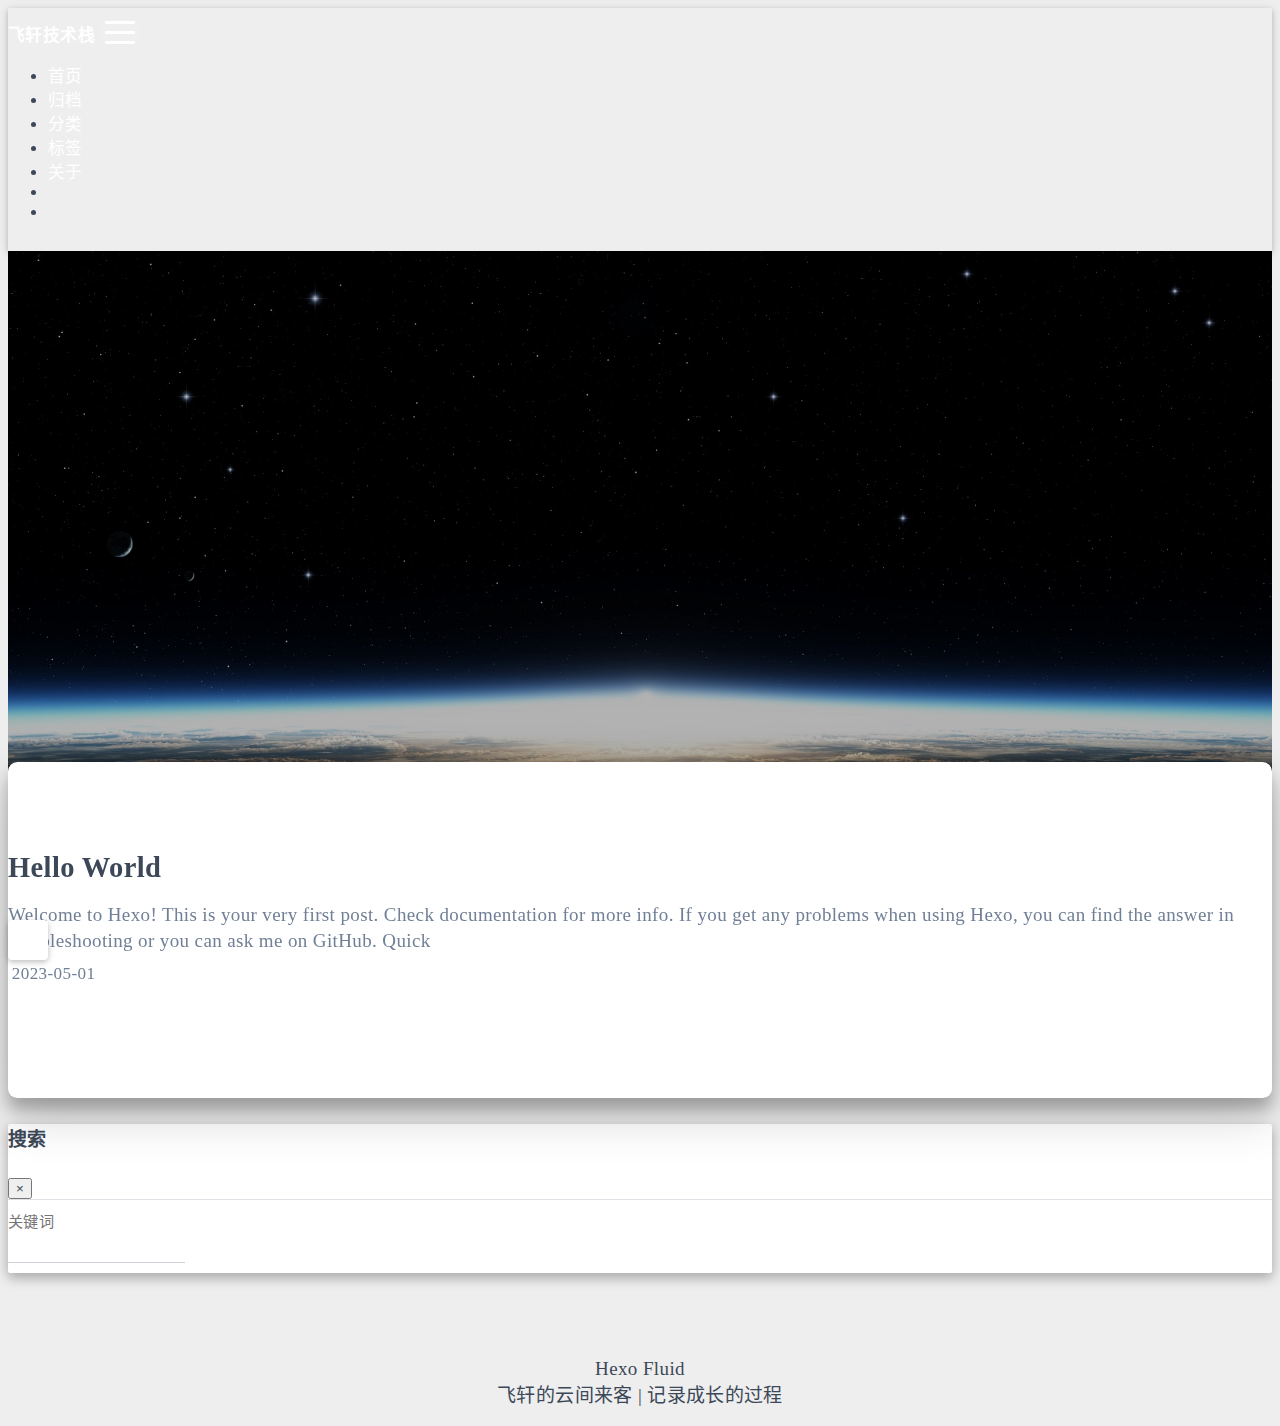
<file: index.html>
<!DOCTYPE html>
<html lang="zh-CN" data-default-color-scheme=auto>



<head>
  <meta charset="UTF-8">
  <link rel="apple-touch-icon" sizes="76x76" href="/img/fluid-6.png">
  <link rel="icon" href="/img/fuild-6.png">
  <meta name="viewport" content="width=device-width, initial-scale=1.0, maximum-scale=5.0, shrink-to-fit=no">
  <meta http-equiv="x-ua-compatible" content="ie=edge">
  
    <meta http-equiv="Content-Security-Policy" content="upgrade-insecure-requests">
  
  <meta name="theme-color" content="#2f4154">
  <meta name="author" content="飞轩">
  <meta name="keywords" content="">
  
    <meta property="og:type" content="website">
<meta property="og:title" content="飞轩技术栈">
<meta property="og:url" content="http://example.com/index.html">
<meta property="og:site_name" content="飞轩技术栈">
<meta property="og:locale" content="zh_CN">
<meta property="article:author" content="飞轩">
<meta name="twitter:card" content="summary_large_image">
  
  
  
  <title>飞轩技术栈</title>

  <link  rel="stylesheet" href="https://lib.baomitu.com/twitter-bootstrap/4.6.1/css/bootstrap.min.css" />





<!-- 主题依赖的图标库，不要自行修改 -->
<!-- Do not modify the link that theme dependent icons -->

<link rel="stylesheet" href="//at.alicdn.com/t/font_1749284_hj8rtnfg7um.css">



<link rel="stylesheet" href="//at.alicdn.com/t/font_1736178_lbnruvf0jn.css">


<link  rel="stylesheet" href="/css/main.css" />


  <link id="highlight-css" rel="stylesheet" href="/css/highlight.css" />
  
    <link id="highlight-css-dark" rel="stylesheet" href="/css/highlight-dark.css" />
  




  <script id="fluid-configs">
    var Fluid = window.Fluid || {};
    Fluid.ctx = Object.assign({}, Fluid.ctx)
    var CONFIG = {"hostname":"example.com","root":"/","version":"1.9.4","typing":{"enable":true,"typeSpeed":116,"cursorChar":"_","loop":true,"scope":["home"]},"anchorjs":{"enable":true,"element":"h1,h2,h3,h4,h5,h6","placement":"left","visible":"hover","icon":""},"progressbar":{"enable":true,"height_px":3,"color":"#29d","options":{"showSpinner":false,"trickleSpeed":100}},"code_language":{"enable":true,"default":"TEXT"},"copy_btn":true,"image_caption":{"enable":true},"image_zoom":{"enable":true,"img_url_replace":["",""]},"toc":{"enable":true,"placement":"right","headingSelector":"h1,h2,h3,h4,h5,h6","collapseDepth":0},"lazyload":{"enable":true,"loading_img":"/img/loading.gif","onlypost":false,"offset_factor":2},"web_analytics":{"enable":false,"follow_dnt":true,"baidu":null,"google":null,"gtag":null,"tencent":{"sid":null,"cid":null},"woyaola":null,"cnzz":null,"leancloud":{"app_id":null,"app_key":null,"server_url":null,"path":"window.location.pathname","ignore_local":false}},"search_path":"/local-search.xml"};

    if (CONFIG.web_analytics.follow_dnt) {
      var dntVal = navigator.doNotTrack || window.doNotTrack || navigator.msDoNotTrack;
      Fluid.ctx.dnt = dntVal && (dntVal.startsWith('1') || dntVal.startsWith('yes') || dntVal.startsWith('on'));
    }
  </script>
  <script  src="/js/utils.js" ></script>
  <script  src="/js/color-schema.js" ></script>
  


  
<meta name="generator" content="Hexo 6.3.0"></head>


<body>
  

  <header>
    

<div class="header-inner" style="height: 88vh;">
  <nav id="navbar" class="navbar fixed-top  navbar-expand-lg navbar-dark scrolling-navbar">
  <div class="container">
    <a class="navbar-brand" href="/">
      <strong>飞轩技术栈</strong>
    </a>

    <button id="navbar-toggler-btn" class="navbar-toggler" type="button" data-toggle="collapse"
            data-target="#navbarSupportedContent"
            aria-controls="navbarSupportedContent" aria-expanded="false" aria-label="Toggle navigation">
      <div class="animated-icon"><span></span><span></span><span></span></div>
    </button>

    <!-- Collapsible content -->
    <div class="collapse navbar-collapse" id="navbarSupportedContent">
      <ul class="navbar-nav ml-auto text-center">
        
          
          
          
          
            <li class="nav-item">
              <a class="nav-link" href="/">
                <i class="iconfont icon-home-fill"></i>
                <span>首页</span>
              </a>
            </li>
          
        
          
          
          
          
            <li class="nav-item">
              <a class="nav-link" href="/archives/">
                <i class="iconfont icon-archive-fill"></i>
                <span>归档</span>
              </a>
            </li>
          
        
          
          
          
          
            <li class="nav-item">
              <a class="nav-link" href="/categories/">
                <i class="iconfont icon-category-fill"></i>
                <span>分类</span>
              </a>
            </li>
          
        
          
          
          
          
            <li class="nav-item">
              <a class="nav-link" href="/tags/">
                <i class="iconfont icon-tags-fill"></i>
                <span>标签</span>
              </a>
            </li>
          
        
          
          
          
          
            <li class="nav-item">
              <a class="nav-link" href="/about/">
                <i class="iconfont icon-user-fill"></i>
                <span>关于</span>
              </a>
            </li>
          
        
        
          <li class="nav-item" id="search-btn">
            <a class="nav-link" target="_self" href="javascript:;" data-toggle="modal" data-target="#modalSearch" aria-label="Search">
              <i class="iconfont icon-search"></i>
            </a>
          </li>
          
        
        
          <li class="nav-item" id="color-toggle-btn">
            <a class="nav-link" target="_self" href="javascript:;" aria-label="Color Toggle">
              <i class="iconfont icon-dark" id="color-toggle-icon"></i>
            </a>
          </li>
        
      </ul>
    </div>
  </div>
</nav>

  

<div id="banner" class="banner" parallax=true
     style="background: url('/images/banner.jpg') no-repeat center center; background-size: cover;">
  <div class="full-bg-img">
    <div class="mask flex-center" style="background-color: rgba(0, 0, 0, 0.3)">
      <div class="banner-text text-center fade-in-up">
        <div class="h2">
          
            <span id="subtitle" data-typed-text="注定要去的地方，多远都有光"></span>
          
        </div>

        
      </div>

      
        <div class="scroll-down-bar">
          <i class="iconfont icon-arrowdown"></i>
        </div>
      
    </div>
  </div>
</div>

</div>

  </header>

  <main>
    
      <div class="container nopadding-x-md">
        <div id="board"
          >
          
          <div class="container">
            <div class="row">
              <div class="col-12 col-md-10 m-auto">
                


  <div class="row mx-auto index-card">
    
    
    <article class="col-12 col-md-12 mx-auto index-info">
      <h1 class="index-header">
        
        <a href="/2023/05/01/hello-world/" target="_blank">
          Hello World
        </a>
      </h1>

      
      <a class="index-excerpt index-excerpt__noimg" href="/2023/05/01/hello-world/" target="_blank">
        <div>
          Welcome to Hexo! This is your very first post. Check documentation for more info. If you get any problems when using Hexo, you can find the answer in troubleshooting or you can ask me on GitHub. Quick
        </div>
      </a>

      <div class="index-btm post-metas">
        
          <div class="post-meta mr-3">
            <i class="iconfont icon-date"></i>
            <time datetime="2023-05-01 10:02" pubdate>
              2023-05-01
            </time>
          </div>
        
        
        
      </div>
    </article>
  </div>





              </div>
            </div>
          </div>
        </div>
      </div>
    

    
      <a id="scroll-top-button" aria-label="TOP" href="#" role="button">
        <i class="iconfont icon-arrowup" aria-hidden="true"></i>
      </a>
    

    
      <div class="modal fade" id="modalSearch" tabindex="-1" role="dialog" aria-labelledby="ModalLabel"
     aria-hidden="true">
  <div class="modal-dialog modal-dialog-scrollable modal-lg" role="document">
    <div class="modal-content">
      <div class="modal-header text-center">
        <h4 class="modal-title w-100 font-weight-bold">搜索</h4>
        <button type="button" id="local-search-close" class="close" data-dismiss="modal" aria-label="Close">
          <span aria-hidden="true">&times;</span>
        </button>
      </div>
      <div class="modal-body mx-3">
        <div class="md-form mb-5">
          <input type="text" id="local-search-input" class="form-control validate">
          <label data-error="x" data-success="v" for="local-search-input">关键词</label>
        </div>
        <div class="list-group" id="local-search-result"></div>
      </div>
    </div>
  </div>
</div>

    

    
  </main>

  <footer>
    <div class="footer-inner">
  
    <div class="footer-content">
       <a href="https://hexo.io" target="_blank" rel="nofollow noopener"><span>Hexo</span></a> <i class="iconfont icon-love"></i> <a href="https://github.com/fluid-dev/hexo-theme-fluid" target="_blank" rel="nofollow noopener"><span>Fluid</span></a> <div>飞轩的云间来客 | 记录成长的过程</div> 
    </div>
  
  
  
  
</div>

  </footer>

  <!-- Scripts -->
  
  <script  src="https://lib.baomitu.com/nprogress/0.2.0/nprogress.min.js" ></script>
  <link  rel="stylesheet" href="https://lib.baomitu.com/nprogress/0.2.0/nprogress.min.css" />

  <script>
    NProgress.configure({"showSpinner":false,"trickleSpeed":100})
    NProgress.start()
    window.addEventListener('load', function() {
      NProgress.done();
    })
  </script>


<script  src="https://lib.baomitu.com/jquery/3.6.0/jquery.min.js" ></script>
<script  src="https://lib.baomitu.com/twitter-bootstrap/4.6.1/js/bootstrap.min.js" ></script>
<script  src="/js/events.js" ></script>
<script  src="/js/plugins.js" ></script>


  <script  src="https://lib.baomitu.com/typed.js/2.0.12/typed.min.js" ></script>
  <script>
    (function (window, document) {
      var typing = Fluid.plugins.typing;
      var subtitle = document.getElementById('subtitle');
      if (!subtitle || !typing) {
        return;
      }
      var text = subtitle.getAttribute('data-typed-text');
      
        typing(text);
      
    })(window, document);
  </script>




  
    <script  src="/js/img-lazyload.js" ></script>
  




  <script  src="/js/local-search.js" ></script>





<!-- 主题的启动项，将它保持在最底部 -->
<!-- the boot of the theme, keep it at the bottom -->
<script  src="/js/boot.js" ></script>


  

  <noscript>
    <div class="noscript-warning">博客在允许 JavaScript 运行的环境下浏览效果更佳</div>
  </noscript>
</body>
</html>
</file>
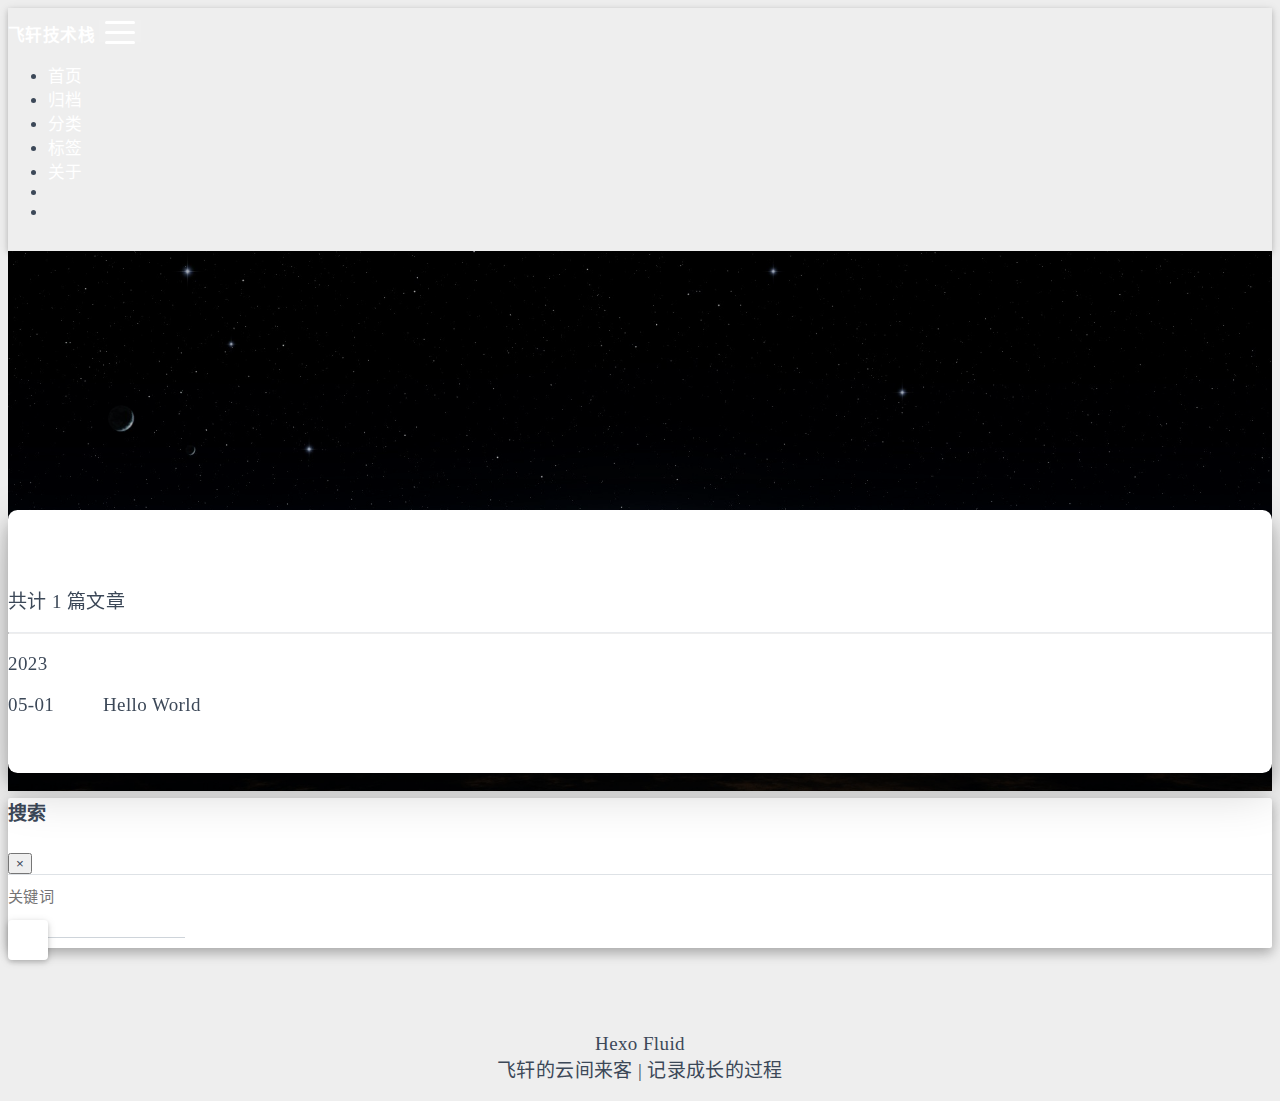
<file: archives/index.html>
<!DOCTYPE html>
<html lang="zh-CN" data-default-color-scheme=auto>



<head>
  <meta charset="UTF-8">
  <link rel="apple-touch-icon" sizes="76x76" href="/img/fluid-6.png">
  <link rel="icon" href="/img/fuild-6.png">
  <meta name="viewport" content="width=device-width, initial-scale=1.0, maximum-scale=5.0, shrink-to-fit=no">
  <meta http-equiv="x-ua-compatible" content="ie=edge">
  
    <meta http-equiv="Content-Security-Policy" content="upgrade-insecure-requests">
  
  <meta name="theme-color" content="#2f4154">
  <meta name="author" content="飞轩">
  <meta name="keywords" content="">
  
    <meta property="og:type" content="website">
<meta property="og:title" content="归档">
<meta property="og:url" content="http://example.com/archives/index.html">
<meta property="og:site_name" content="飞轩技术栈">
<meta property="og:locale" content="zh_CN">
<meta property="article:author" content="飞轩">
<meta name="twitter:card" content="summary_large_image">
  
  
  
  <title>归档 - 飞轩技术栈</title>

  <link  rel="stylesheet" href="https://lib.baomitu.com/twitter-bootstrap/4.6.1/css/bootstrap.min.css" />





<!-- 主题依赖的图标库，不要自行修改 -->
<!-- Do not modify the link that theme dependent icons -->

<link rel="stylesheet" href="//at.alicdn.com/t/font_1749284_hj8rtnfg7um.css">



<link rel="stylesheet" href="//at.alicdn.com/t/font_1736178_lbnruvf0jn.css">


<link  rel="stylesheet" href="/css/main.css" />


  <link id="highlight-css" rel="stylesheet" href="/css/highlight.css" />
  
    <link id="highlight-css-dark" rel="stylesheet" href="/css/highlight-dark.css" />
  




  <script id="fluid-configs">
    var Fluid = window.Fluid || {};
    Fluid.ctx = Object.assign({}, Fluid.ctx)
    var CONFIG = {"hostname":"example.com","root":"/","version":"1.9.4","typing":{"enable":true,"typeSpeed":116,"cursorChar":"_","loop":true,"scope":["home"]},"anchorjs":{"enable":true,"element":"h1,h2,h3,h4,h5,h6","placement":"left","visible":"hover","icon":""},"progressbar":{"enable":true,"height_px":3,"color":"#29d","options":{"showSpinner":false,"trickleSpeed":100}},"code_language":{"enable":true,"default":"TEXT"},"copy_btn":true,"image_caption":{"enable":true},"image_zoom":{"enable":true,"img_url_replace":["",""]},"toc":{"enable":true,"placement":"right","headingSelector":"h1,h2,h3,h4,h5,h6","collapseDepth":0},"lazyload":{"enable":true,"loading_img":"/img/loading.gif","onlypost":false,"offset_factor":2},"web_analytics":{"enable":false,"follow_dnt":true,"baidu":null,"google":null,"gtag":null,"tencent":{"sid":null,"cid":null},"woyaola":null,"cnzz":null,"leancloud":{"app_id":null,"app_key":null,"server_url":null,"path":"window.location.pathname","ignore_local":false}},"search_path":"/local-search.xml"};

    if (CONFIG.web_analytics.follow_dnt) {
      var dntVal = navigator.doNotTrack || window.doNotTrack || navigator.msDoNotTrack;
      Fluid.ctx.dnt = dntVal && (dntVal.startsWith('1') || dntVal.startsWith('yes') || dntVal.startsWith('on'));
    }
  </script>
  <script  src="/js/utils.js" ></script>
  <script  src="/js/color-schema.js" ></script>
  


  
<meta name="generator" content="Hexo 6.3.0"></head>


<body>
  

  <header>
    

<div class="header-inner" style="height: 60vh;">
  <nav id="navbar" class="navbar fixed-top  navbar-expand-lg navbar-dark scrolling-navbar">
  <div class="container">
    <a class="navbar-brand" href="/">
      <strong>飞轩技术栈</strong>
    </a>

    <button id="navbar-toggler-btn" class="navbar-toggler" type="button" data-toggle="collapse"
            data-target="#navbarSupportedContent"
            aria-controls="navbarSupportedContent" aria-expanded="false" aria-label="Toggle navigation">
      <div class="animated-icon"><span></span><span></span><span></span></div>
    </button>

    <!-- Collapsible content -->
    <div class="collapse navbar-collapse" id="navbarSupportedContent">
      <ul class="navbar-nav ml-auto text-center">
        
          
          
          
          
            <li class="nav-item">
              <a class="nav-link" href="/">
                <i class="iconfont icon-home-fill"></i>
                <span>首页</span>
              </a>
            </li>
          
        
          
          
          
          
            <li class="nav-item">
              <a class="nav-link" href="/archives/">
                <i class="iconfont icon-archive-fill"></i>
                <span>归档</span>
              </a>
            </li>
          
        
          
          
          
          
            <li class="nav-item">
              <a class="nav-link" href="/categories/">
                <i class="iconfont icon-category-fill"></i>
                <span>分类</span>
              </a>
            </li>
          
        
          
          
          
          
            <li class="nav-item">
              <a class="nav-link" href="/tags/">
                <i class="iconfont icon-tags-fill"></i>
                <span>标签</span>
              </a>
            </li>
          
        
          
          
          
          
            <li class="nav-item">
              <a class="nav-link" href="/about/">
                <i class="iconfont icon-user-fill"></i>
                <span>关于</span>
              </a>
            </li>
          
        
        
          <li class="nav-item" id="search-btn">
            <a class="nav-link" target="_self" href="javascript:;" data-toggle="modal" data-target="#modalSearch" aria-label="Search">
              <i class="iconfont icon-search"></i>
            </a>
          </li>
          
        
        
          <li class="nav-item" id="color-toggle-btn">
            <a class="nav-link" target="_self" href="javascript:;" aria-label="Color Toggle">
              <i class="iconfont icon-dark" id="color-toggle-icon"></i>
            </a>
          </li>
        
      </ul>
    </div>
  </div>
</nav>

  

<div id="banner" class="banner" parallax=true
     style="background: url('/images/banner.jpg') no-repeat center center; background-size: cover;">
  <div class="full-bg-img">
    <div class="mask flex-center" style="background-color: rgba(0, 0, 0, 0.3)">
      <div class="banner-text text-center fade-in-up">
        <div class="h2">
          
            <span id="subtitle">归档</span>
          
        </div>

        
      </div>

      
    </div>
  </div>
</div>

</div>

  </header>

  <main>
    
      <div class="container nopadding-x-md">
        <div id="board"
          >
          
          <div class="container">
            <div class="row">
              <div class="col-12 col-md-10 m-auto">
                

<div class="list-group">
  <p class="h4">共计 1 篇文章</p>
  <hr>
  
  
    
      
      <p class="h5">2023</p>
    
    <a href="/2023/05/01/hello-world/" class="list-group-item list-group-item-action">
      <time>05-01</time>
      <div class="list-group-item-title">Hello World</div>
    </a>
  
</div>





              </div>
            </div>
          </div>
        </div>
      </div>
    

    
      <a id="scroll-top-button" aria-label="TOP" href="#" role="button">
        <i class="iconfont icon-arrowup" aria-hidden="true"></i>
      </a>
    

    
      <div class="modal fade" id="modalSearch" tabindex="-1" role="dialog" aria-labelledby="ModalLabel"
     aria-hidden="true">
  <div class="modal-dialog modal-dialog-scrollable modal-lg" role="document">
    <div class="modal-content">
      <div class="modal-header text-center">
        <h4 class="modal-title w-100 font-weight-bold">搜索</h4>
        <button type="button" id="local-search-close" class="close" data-dismiss="modal" aria-label="Close">
          <span aria-hidden="true">&times;</span>
        </button>
      </div>
      <div class="modal-body mx-3">
        <div class="md-form mb-5">
          <input type="text" id="local-search-input" class="form-control validate">
          <label data-error="x" data-success="v" for="local-search-input">关键词</label>
        </div>
        <div class="list-group" id="local-search-result"></div>
      </div>
    </div>
  </div>
</div>

    

    
  </main>

  <footer>
    <div class="footer-inner">
  
    <div class="footer-content">
       <a href="https://hexo.io" target="_blank" rel="nofollow noopener"><span>Hexo</span></a> <i class="iconfont icon-love"></i> <a href="https://github.com/fluid-dev/hexo-theme-fluid" target="_blank" rel="nofollow noopener"><span>Fluid</span></a> <div>飞轩的云间来客 | 记录成长的过程</div> 
    </div>
  
  
  
  
</div>

  </footer>

  <!-- Scripts -->
  
  <script  src="https://lib.baomitu.com/nprogress/0.2.0/nprogress.min.js" ></script>
  <link  rel="stylesheet" href="https://lib.baomitu.com/nprogress/0.2.0/nprogress.min.css" />

  <script>
    NProgress.configure({"showSpinner":false,"trickleSpeed":100})
    NProgress.start()
    window.addEventListener('load', function() {
      NProgress.done();
    })
  </script>


<script  src="https://lib.baomitu.com/jquery/3.6.0/jquery.min.js" ></script>
<script  src="https://lib.baomitu.com/twitter-bootstrap/4.6.1/js/bootstrap.min.js" ></script>
<script  src="/js/events.js" ></script>
<script  src="/js/plugins.js" ></script>





  
    <script  src="/js/img-lazyload.js" ></script>
  




  <script  src="/js/local-search.js" ></script>





<!-- 主题的启动项，将它保持在最底部 -->
<!-- the boot of the theme, keep it at the bottom -->
<script  src="/js/boot.js" ></script>


  

  <noscript>
    <div class="noscript-warning">博客在允许 JavaScript 运行的环境下浏览效果更佳</div>
  </noscript>
</body>
</html>
</file>
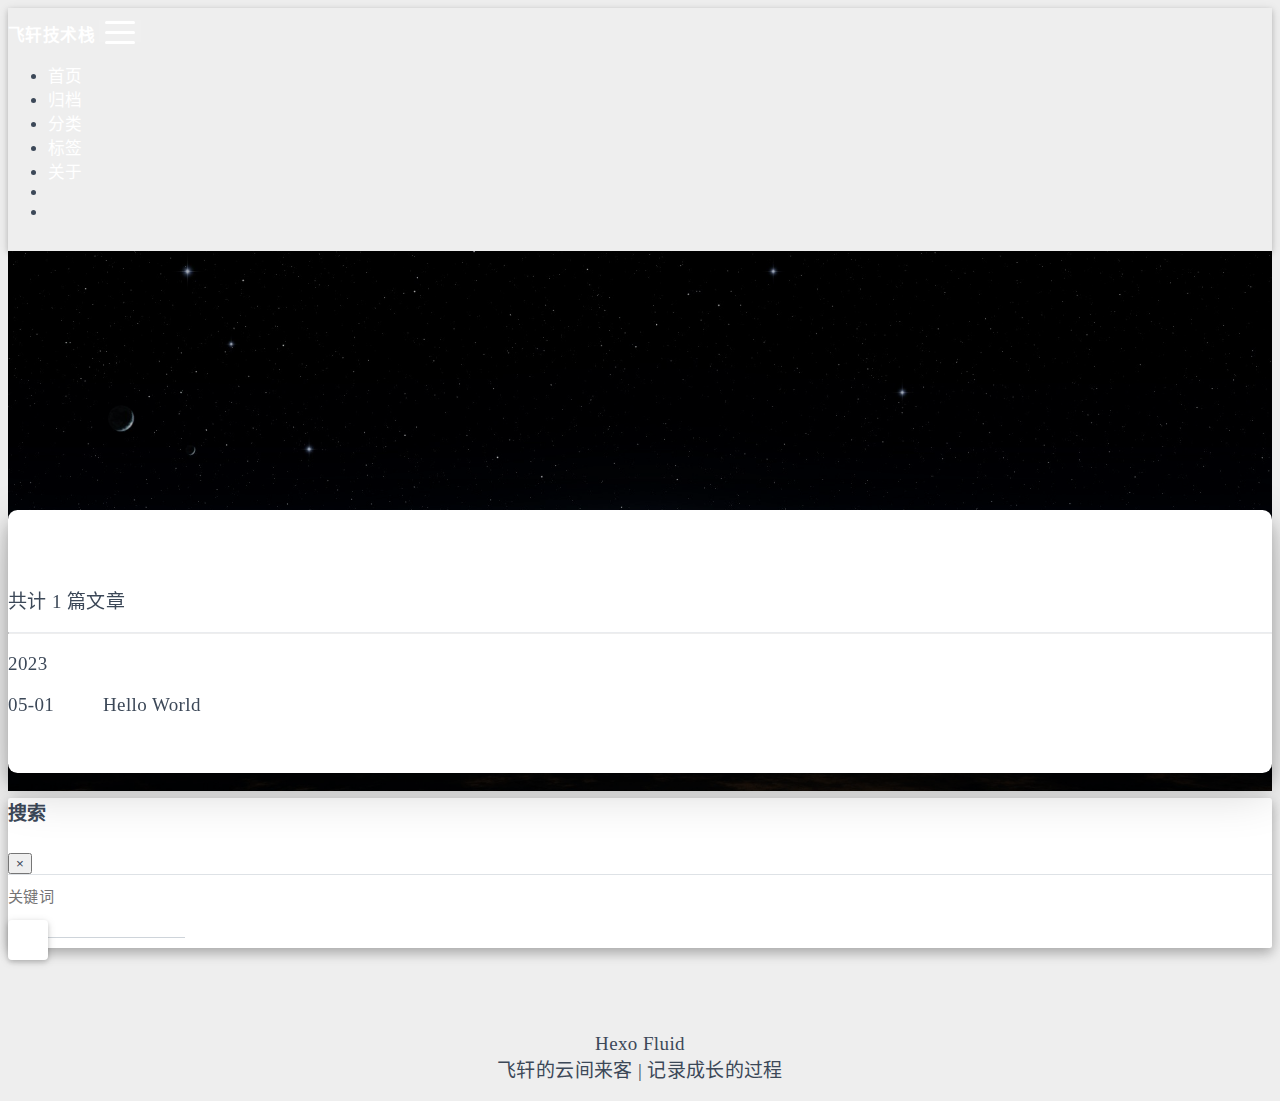
<file: archives/2023/index.html>
<!DOCTYPE html>
<html lang="zh-CN" data-default-color-scheme=auto>



<head>
  <meta charset="UTF-8">
  <link rel="apple-touch-icon" sizes="76x76" href="/img/fluid-6.png">
  <link rel="icon" href="/img/fuild-6.png">
  <meta name="viewport" content="width=device-width, initial-scale=1.0, maximum-scale=5.0, shrink-to-fit=no">
  <meta http-equiv="x-ua-compatible" content="ie=edge">
  
    <meta http-equiv="Content-Security-Policy" content="upgrade-insecure-requests">
  
  <meta name="theme-color" content="#2f4154">
  <meta name="author" content="飞轩">
  <meta name="keywords" content="">
  
    <meta property="og:type" content="website">
<meta property="og:title" content="归档">
<meta property="og:url" content="http://example.com/archives/2023/index.html">
<meta property="og:site_name" content="飞轩技术栈">
<meta property="og:locale" content="zh_CN">
<meta property="article:author" content="飞轩">
<meta name="twitter:card" content="summary_large_image">
  
  
  
  <title>归档 - 飞轩技术栈</title>

  <link  rel="stylesheet" href="https://lib.baomitu.com/twitter-bootstrap/4.6.1/css/bootstrap.min.css" />





<!-- 主题依赖的图标库，不要自行修改 -->
<!-- Do not modify the link that theme dependent icons -->

<link rel="stylesheet" href="//at.alicdn.com/t/font_1749284_hj8rtnfg7um.css">



<link rel="stylesheet" href="//at.alicdn.com/t/font_1736178_lbnruvf0jn.css">


<link  rel="stylesheet" href="/css/main.css" />


  <link id="highlight-css" rel="stylesheet" href="/css/highlight.css" />
  
    <link id="highlight-css-dark" rel="stylesheet" href="/css/highlight-dark.css" />
  




  <script id="fluid-configs">
    var Fluid = window.Fluid || {};
    Fluid.ctx = Object.assign({}, Fluid.ctx)
    var CONFIG = {"hostname":"example.com","root":"/","version":"1.9.4","typing":{"enable":true,"typeSpeed":116,"cursorChar":"_","loop":true,"scope":["home"]},"anchorjs":{"enable":true,"element":"h1,h2,h3,h4,h5,h6","placement":"left","visible":"hover","icon":""},"progressbar":{"enable":true,"height_px":3,"color":"#29d","options":{"showSpinner":false,"trickleSpeed":100}},"code_language":{"enable":true,"default":"TEXT"},"copy_btn":true,"image_caption":{"enable":true},"image_zoom":{"enable":true,"img_url_replace":["",""]},"toc":{"enable":true,"placement":"right","headingSelector":"h1,h2,h3,h4,h5,h6","collapseDepth":0},"lazyload":{"enable":true,"loading_img":"/img/loading.gif","onlypost":false,"offset_factor":2},"web_analytics":{"enable":false,"follow_dnt":true,"baidu":null,"google":null,"gtag":null,"tencent":{"sid":null,"cid":null},"woyaola":null,"cnzz":null,"leancloud":{"app_id":null,"app_key":null,"server_url":null,"path":"window.location.pathname","ignore_local":false}},"search_path":"/local-search.xml"};

    if (CONFIG.web_analytics.follow_dnt) {
      var dntVal = navigator.doNotTrack || window.doNotTrack || navigator.msDoNotTrack;
      Fluid.ctx.dnt = dntVal && (dntVal.startsWith('1') || dntVal.startsWith('yes') || dntVal.startsWith('on'));
    }
  </script>
  <script  src="/js/utils.js" ></script>
  <script  src="/js/color-schema.js" ></script>
  


  
<meta name="generator" content="Hexo 6.3.0"></head>


<body>
  

  <header>
    

<div class="header-inner" style="height: 60vh;">
  <nav id="navbar" class="navbar fixed-top  navbar-expand-lg navbar-dark scrolling-navbar">
  <div class="container">
    <a class="navbar-brand" href="/">
      <strong>飞轩技术栈</strong>
    </a>

    <button id="navbar-toggler-btn" class="navbar-toggler" type="button" data-toggle="collapse"
            data-target="#navbarSupportedContent"
            aria-controls="navbarSupportedContent" aria-expanded="false" aria-label="Toggle navigation">
      <div class="animated-icon"><span></span><span></span><span></span></div>
    </button>

    <!-- Collapsible content -->
    <div class="collapse navbar-collapse" id="navbarSupportedContent">
      <ul class="navbar-nav ml-auto text-center">
        
          
          
          
          
            <li class="nav-item">
              <a class="nav-link" href="/">
                <i class="iconfont icon-home-fill"></i>
                <span>首页</span>
              </a>
            </li>
          
        
          
          
          
          
            <li class="nav-item">
              <a class="nav-link" href="/archives/">
                <i class="iconfont icon-archive-fill"></i>
                <span>归档</span>
              </a>
            </li>
          
        
          
          
          
          
            <li class="nav-item">
              <a class="nav-link" href="/categories/">
                <i class="iconfont icon-category-fill"></i>
                <span>分类</span>
              </a>
            </li>
          
        
          
          
          
          
            <li class="nav-item">
              <a class="nav-link" href="/tags/">
                <i class="iconfont icon-tags-fill"></i>
                <span>标签</span>
              </a>
            </li>
          
        
          
          
          
          
            <li class="nav-item">
              <a class="nav-link" href="/about/">
                <i class="iconfont icon-user-fill"></i>
                <span>关于</span>
              </a>
            </li>
          
        
        
          <li class="nav-item" id="search-btn">
            <a class="nav-link" target="_self" href="javascript:;" data-toggle="modal" data-target="#modalSearch" aria-label="Search">
              <i class="iconfont icon-search"></i>
            </a>
          </li>
          
        
        
          <li class="nav-item" id="color-toggle-btn">
            <a class="nav-link" target="_self" href="javascript:;" aria-label="Color Toggle">
              <i class="iconfont icon-dark" id="color-toggle-icon"></i>
            </a>
          </li>
        
      </ul>
    </div>
  </div>
</nav>

  

<div id="banner" class="banner" parallax=true
     style="background: url('/images/banner.jpg') no-repeat center center; background-size: cover;">
  <div class="full-bg-img">
    <div class="mask flex-center" style="background-color: rgba(0, 0, 0, 0.3)">
      <div class="banner-text text-center fade-in-up">
        <div class="h2">
          
            <span id="subtitle">归档</span>
          
        </div>

        
      </div>

      
    </div>
  </div>
</div>

</div>

  </header>

  <main>
    
      <div class="container nopadding-x-md">
        <div id="board"
          >
          
          <div class="container">
            <div class="row">
              <div class="col-12 col-md-10 m-auto">
                

<div class="list-group">
  <p class="h4">共计 1 篇文章</p>
  <hr>
  
  
    
      
      <p class="h5">2023</p>
    
    <a href="/2023/05/01/hello-world/" class="list-group-item list-group-item-action">
      <time>05-01</time>
      <div class="list-group-item-title">Hello World</div>
    </a>
  
</div>





              </div>
            </div>
          </div>
        </div>
      </div>
    

    
      <a id="scroll-top-button" aria-label="TOP" href="#" role="button">
        <i class="iconfont icon-arrowup" aria-hidden="true"></i>
      </a>
    

    
      <div class="modal fade" id="modalSearch" tabindex="-1" role="dialog" aria-labelledby="ModalLabel"
     aria-hidden="true">
  <div class="modal-dialog modal-dialog-scrollable modal-lg" role="document">
    <div class="modal-content">
      <div class="modal-header text-center">
        <h4 class="modal-title w-100 font-weight-bold">搜索</h4>
        <button type="button" id="local-search-close" class="close" data-dismiss="modal" aria-label="Close">
          <span aria-hidden="true">&times;</span>
        </button>
      </div>
      <div class="modal-body mx-3">
        <div class="md-form mb-5">
          <input type="text" id="local-search-input" class="form-control validate">
          <label data-error="x" data-success="v" for="local-search-input">关键词</label>
        </div>
        <div class="list-group" id="local-search-result"></div>
      </div>
    </div>
  </div>
</div>

    

    
  </main>

  <footer>
    <div class="footer-inner">
  
    <div class="footer-content">
       <a href="https://hexo.io" target="_blank" rel="nofollow noopener"><span>Hexo</span></a> <i class="iconfont icon-love"></i> <a href="https://github.com/fluid-dev/hexo-theme-fluid" target="_blank" rel="nofollow noopener"><span>Fluid</span></a> <div>飞轩的云间来客 | 记录成长的过程</div> 
    </div>
  
  
  
  
</div>

  </footer>

  <!-- Scripts -->
  
  <script  src="https://lib.baomitu.com/nprogress/0.2.0/nprogress.min.js" ></script>
  <link  rel="stylesheet" href="https://lib.baomitu.com/nprogress/0.2.0/nprogress.min.css" />

  <script>
    NProgress.configure({"showSpinner":false,"trickleSpeed":100})
    NProgress.start()
    window.addEventListener('load', function() {
      NProgress.done();
    })
  </script>


<script  src="https://lib.baomitu.com/jquery/3.6.0/jquery.min.js" ></script>
<script  src="https://lib.baomitu.com/twitter-bootstrap/4.6.1/js/bootstrap.min.js" ></script>
<script  src="/js/events.js" ></script>
<script  src="/js/plugins.js" ></script>





  
    <script  src="/js/img-lazyload.js" ></script>
  




  <script  src="/js/local-search.js" ></script>





<!-- 主题的启动项，将它保持在最底部 -->
<!-- the boot of the theme, keep it at the bottom -->
<script  src="/js/boot.js" ></script>


  

  <noscript>
    <div class="noscript-warning">博客在允许 JavaScript 运行的环境下浏览效果更佳</div>
  </noscript>
</body>
</html>
</file>
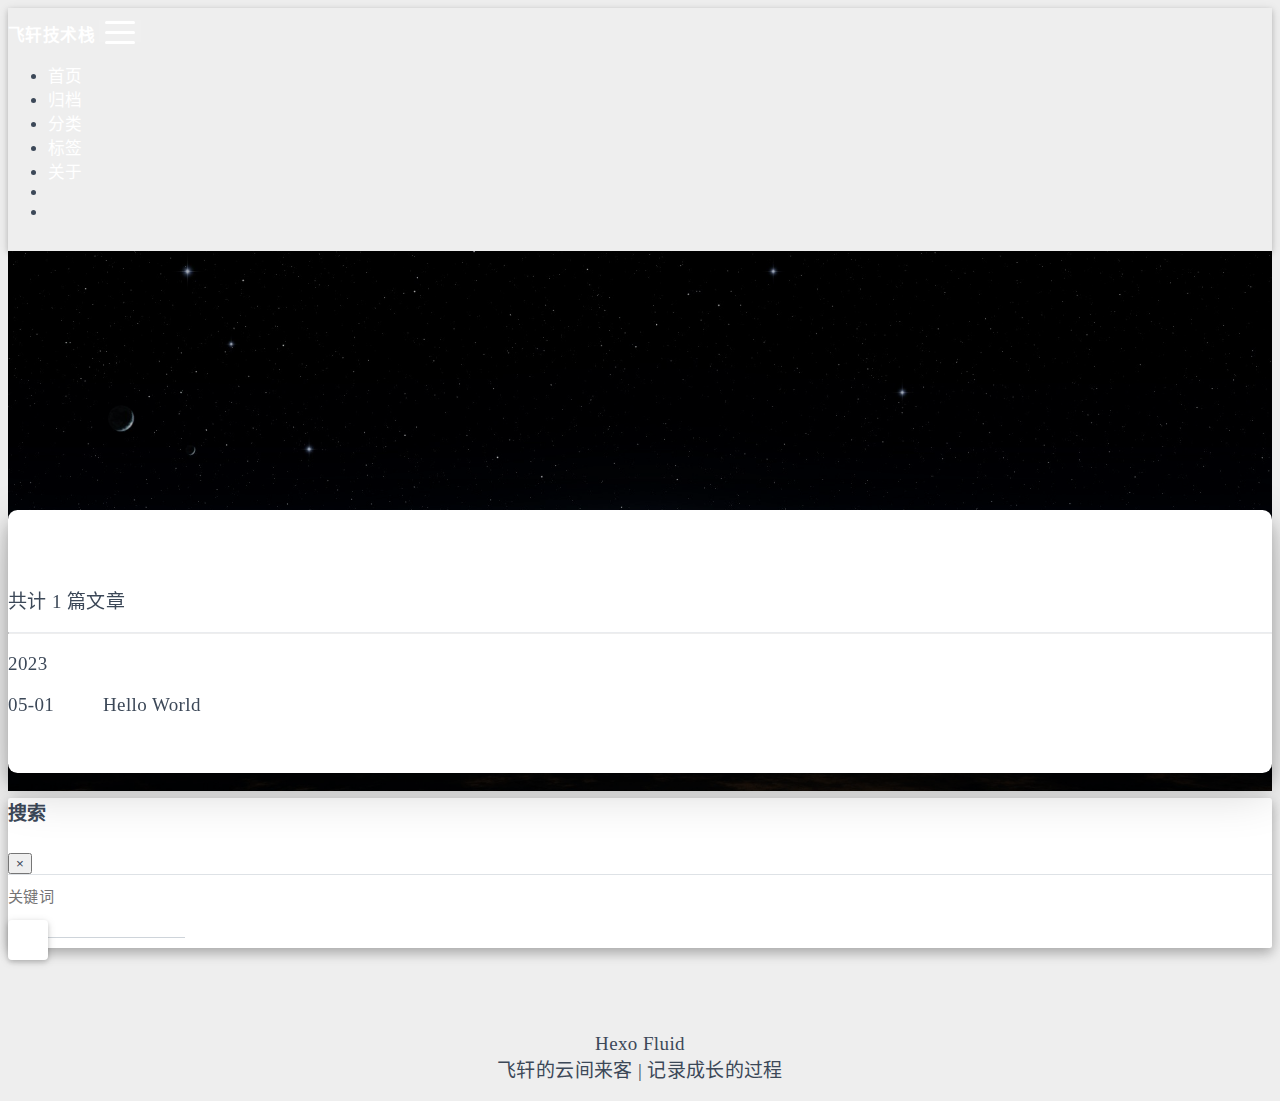
<file: archives/2023/05/index.html>
<!DOCTYPE html>
<html lang="zh-CN" data-default-color-scheme=auto>



<head>
  <meta charset="UTF-8">
  <link rel="apple-touch-icon" sizes="76x76" href="/img/fluid-6.png">
  <link rel="icon" href="/img/fuild-6.png">
  <meta name="viewport" content="width=device-width, initial-scale=1.0, maximum-scale=5.0, shrink-to-fit=no">
  <meta http-equiv="x-ua-compatible" content="ie=edge">
  
    <meta http-equiv="Content-Security-Policy" content="upgrade-insecure-requests">
  
  <meta name="theme-color" content="#2f4154">
  <meta name="author" content="飞轩">
  <meta name="keywords" content="">
  
    <meta property="og:type" content="website">
<meta property="og:title" content="归档">
<meta property="og:url" content="http://example.com/archives/2023/05/index.html">
<meta property="og:site_name" content="飞轩技术栈">
<meta property="og:locale" content="zh_CN">
<meta property="article:author" content="飞轩">
<meta name="twitter:card" content="summary_large_image">
  
  
  
  <title>归档 - 飞轩技术栈</title>

  <link  rel="stylesheet" href="https://lib.baomitu.com/twitter-bootstrap/4.6.1/css/bootstrap.min.css" />





<!-- 主题依赖的图标库，不要自行修改 -->
<!-- Do not modify the link that theme dependent icons -->

<link rel="stylesheet" href="//at.alicdn.com/t/font_1749284_hj8rtnfg7um.css">



<link rel="stylesheet" href="//at.alicdn.com/t/font_1736178_lbnruvf0jn.css">


<link  rel="stylesheet" href="/css/main.css" />


  <link id="highlight-css" rel="stylesheet" href="/css/highlight.css" />
  
    <link id="highlight-css-dark" rel="stylesheet" href="/css/highlight-dark.css" />
  




  <script id="fluid-configs">
    var Fluid = window.Fluid || {};
    Fluid.ctx = Object.assign({}, Fluid.ctx)
    var CONFIG = {"hostname":"example.com","root":"/","version":"1.9.4","typing":{"enable":true,"typeSpeed":116,"cursorChar":"_","loop":true,"scope":["home"]},"anchorjs":{"enable":true,"element":"h1,h2,h3,h4,h5,h6","placement":"left","visible":"hover","icon":""},"progressbar":{"enable":true,"height_px":3,"color":"#29d","options":{"showSpinner":false,"trickleSpeed":100}},"code_language":{"enable":true,"default":"TEXT"},"copy_btn":true,"image_caption":{"enable":true},"image_zoom":{"enable":true,"img_url_replace":["",""]},"toc":{"enable":true,"placement":"right","headingSelector":"h1,h2,h3,h4,h5,h6","collapseDepth":0},"lazyload":{"enable":true,"loading_img":"/img/loading.gif","onlypost":false,"offset_factor":2},"web_analytics":{"enable":false,"follow_dnt":true,"baidu":null,"google":null,"gtag":null,"tencent":{"sid":null,"cid":null},"woyaola":null,"cnzz":null,"leancloud":{"app_id":null,"app_key":null,"server_url":null,"path":"window.location.pathname","ignore_local":false}},"search_path":"/local-search.xml"};

    if (CONFIG.web_analytics.follow_dnt) {
      var dntVal = navigator.doNotTrack || window.doNotTrack || navigator.msDoNotTrack;
      Fluid.ctx.dnt = dntVal && (dntVal.startsWith('1') || dntVal.startsWith('yes') || dntVal.startsWith('on'));
    }
  </script>
  <script  src="/js/utils.js" ></script>
  <script  src="/js/color-schema.js" ></script>
  


  
<meta name="generator" content="Hexo 6.3.0"></head>


<body>
  

  <header>
    

<div class="header-inner" style="height: 60vh;">
  <nav id="navbar" class="navbar fixed-top  navbar-expand-lg navbar-dark scrolling-navbar">
  <div class="container">
    <a class="navbar-brand" href="/">
      <strong>飞轩技术栈</strong>
    </a>

    <button id="navbar-toggler-btn" class="navbar-toggler" type="button" data-toggle="collapse"
            data-target="#navbarSupportedContent"
            aria-controls="navbarSupportedContent" aria-expanded="false" aria-label="Toggle navigation">
      <div class="animated-icon"><span></span><span></span><span></span></div>
    </button>

    <!-- Collapsible content -->
    <div class="collapse navbar-collapse" id="navbarSupportedContent">
      <ul class="navbar-nav ml-auto text-center">
        
          
          
          
          
            <li class="nav-item">
              <a class="nav-link" href="/">
                <i class="iconfont icon-home-fill"></i>
                <span>首页</span>
              </a>
            </li>
          
        
          
          
          
          
            <li class="nav-item">
              <a class="nav-link" href="/archives/">
                <i class="iconfont icon-archive-fill"></i>
                <span>归档</span>
              </a>
            </li>
          
        
          
          
          
          
            <li class="nav-item">
              <a class="nav-link" href="/categories/">
                <i class="iconfont icon-category-fill"></i>
                <span>分类</span>
              </a>
            </li>
          
        
          
          
          
          
            <li class="nav-item">
              <a class="nav-link" href="/tags/">
                <i class="iconfont icon-tags-fill"></i>
                <span>标签</span>
              </a>
            </li>
          
        
          
          
          
          
            <li class="nav-item">
              <a class="nav-link" href="/about/">
                <i class="iconfont icon-user-fill"></i>
                <span>关于</span>
              </a>
            </li>
          
        
        
          <li class="nav-item" id="search-btn">
            <a class="nav-link" target="_self" href="javascript:;" data-toggle="modal" data-target="#modalSearch" aria-label="Search">
              <i class="iconfont icon-search"></i>
            </a>
          </li>
          
        
        
          <li class="nav-item" id="color-toggle-btn">
            <a class="nav-link" target="_self" href="javascript:;" aria-label="Color Toggle">
              <i class="iconfont icon-dark" id="color-toggle-icon"></i>
            </a>
          </li>
        
      </ul>
    </div>
  </div>
</nav>

  

<div id="banner" class="banner" parallax=true
     style="background: url('/images/banner.jpg') no-repeat center center; background-size: cover;">
  <div class="full-bg-img">
    <div class="mask flex-center" style="background-color: rgba(0, 0, 0, 0.3)">
      <div class="banner-text text-center fade-in-up">
        <div class="h2">
          
            <span id="subtitle">归档</span>
          
        </div>

        
      </div>

      
    </div>
  </div>
</div>

</div>

  </header>

  <main>
    
      <div class="container nopadding-x-md">
        <div id="board"
          >
          
          <div class="container">
            <div class="row">
              <div class="col-12 col-md-10 m-auto">
                

<div class="list-group">
  <p class="h4">共计 1 篇文章</p>
  <hr>
  
  
    
      
      <p class="h5">2023</p>
    
    <a href="/2023/05/01/hello-world/" class="list-group-item list-group-item-action">
      <time>05-01</time>
      <div class="list-group-item-title">Hello World</div>
    </a>
  
</div>





              </div>
            </div>
          </div>
        </div>
      </div>
    

    
      <a id="scroll-top-button" aria-label="TOP" href="#" role="button">
        <i class="iconfont icon-arrowup" aria-hidden="true"></i>
      </a>
    

    
      <div class="modal fade" id="modalSearch" tabindex="-1" role="dialog" aria-labelledby="ModalLabel"
     aria-hidden="true">
  <div class="modal-dialog modal-dialog-scrollable modal-lg" role="document">
    <div class="modal-content">
      <div class="modal-header text-center">
        <h4 class="modal-title w-100 font-weight-bold">搜索</h4>
        <button type="button" id="local-search-close" class="close" data-dismiss="modal" aria-label="Close">
          <span aria-hidden="true">&times;</span>
        </button>
      </div>
      <div class="modal-body mx-3">
        <div class="md-form mb-5">
          <input type="text" id="local-search-input" class="form-control validate">
          <label data-error="x" data-success="v" for="local-search-input">关键词</label>
        </div>
        <div class="list-group" id="local-search-result"></div>
      </div>
    </div>
  </div>
</div>

    

    
  </main>

  <footer>
    <div class="footer-inner">
  
    <div class="footer-content">
       <a href="https://hexo.io" target="_blank" rel="nofollow noopener"><span>Hexo</span></a> <i class="iconfont icon-love"></i> <a href="https://github.com/fluid-dev/hexo-theme-fluid" target="_blank" rel="nofollow noopener"><span>Fluid</span></a> <div>飞轩的云间来客 | 记录成长的过程</div> 
    </div>
  
  
  
  
</div>

  </footer>

  <!-- Scripts -->
  
  <script  src="https://lib.baomitu.com/nprogress/0.2.0/nprogress.min.js" ></script>
  <link  rel="stylesheet" href="https://lib.baomitu.com/nprogress/0.2.0/nprogress.min.css" />

  <script>
    NProgress.configure({"showSpinner":false,"trickleSpeed":100})
    NProgress.start()
    window.addEventListener('load', function() {
      NProgress.done();
    })
  </script>


<script  src="https://lib.baomitu.com/jquery/3.6.0/jquery.min.js" ></script>
<script  src="https://lib.baomitu.com/twitter-bootstrap/4.6.1/js/bootstrap.min.js" ></script>
<script  src="/js/events.js" ></script>
<script  src="/js/plugins.js" ></script>





  
    <script  src="/js/img-lazyload.js" ></script>
  




  <script  src="/js/local-search.js" ></script>





<!-- 主题的启动项，将它保持在最底部 -->
<!-- the boot of the theme, keep it at the bottom -->
<script  src="/js/boot.js" ></script>


  

  <noscript>
    <div class="noscript-warning">博客在允许 JavaScript 运行的环境下浏览效果更佳</div>
  </noscript>
</body>
</html>
</file>
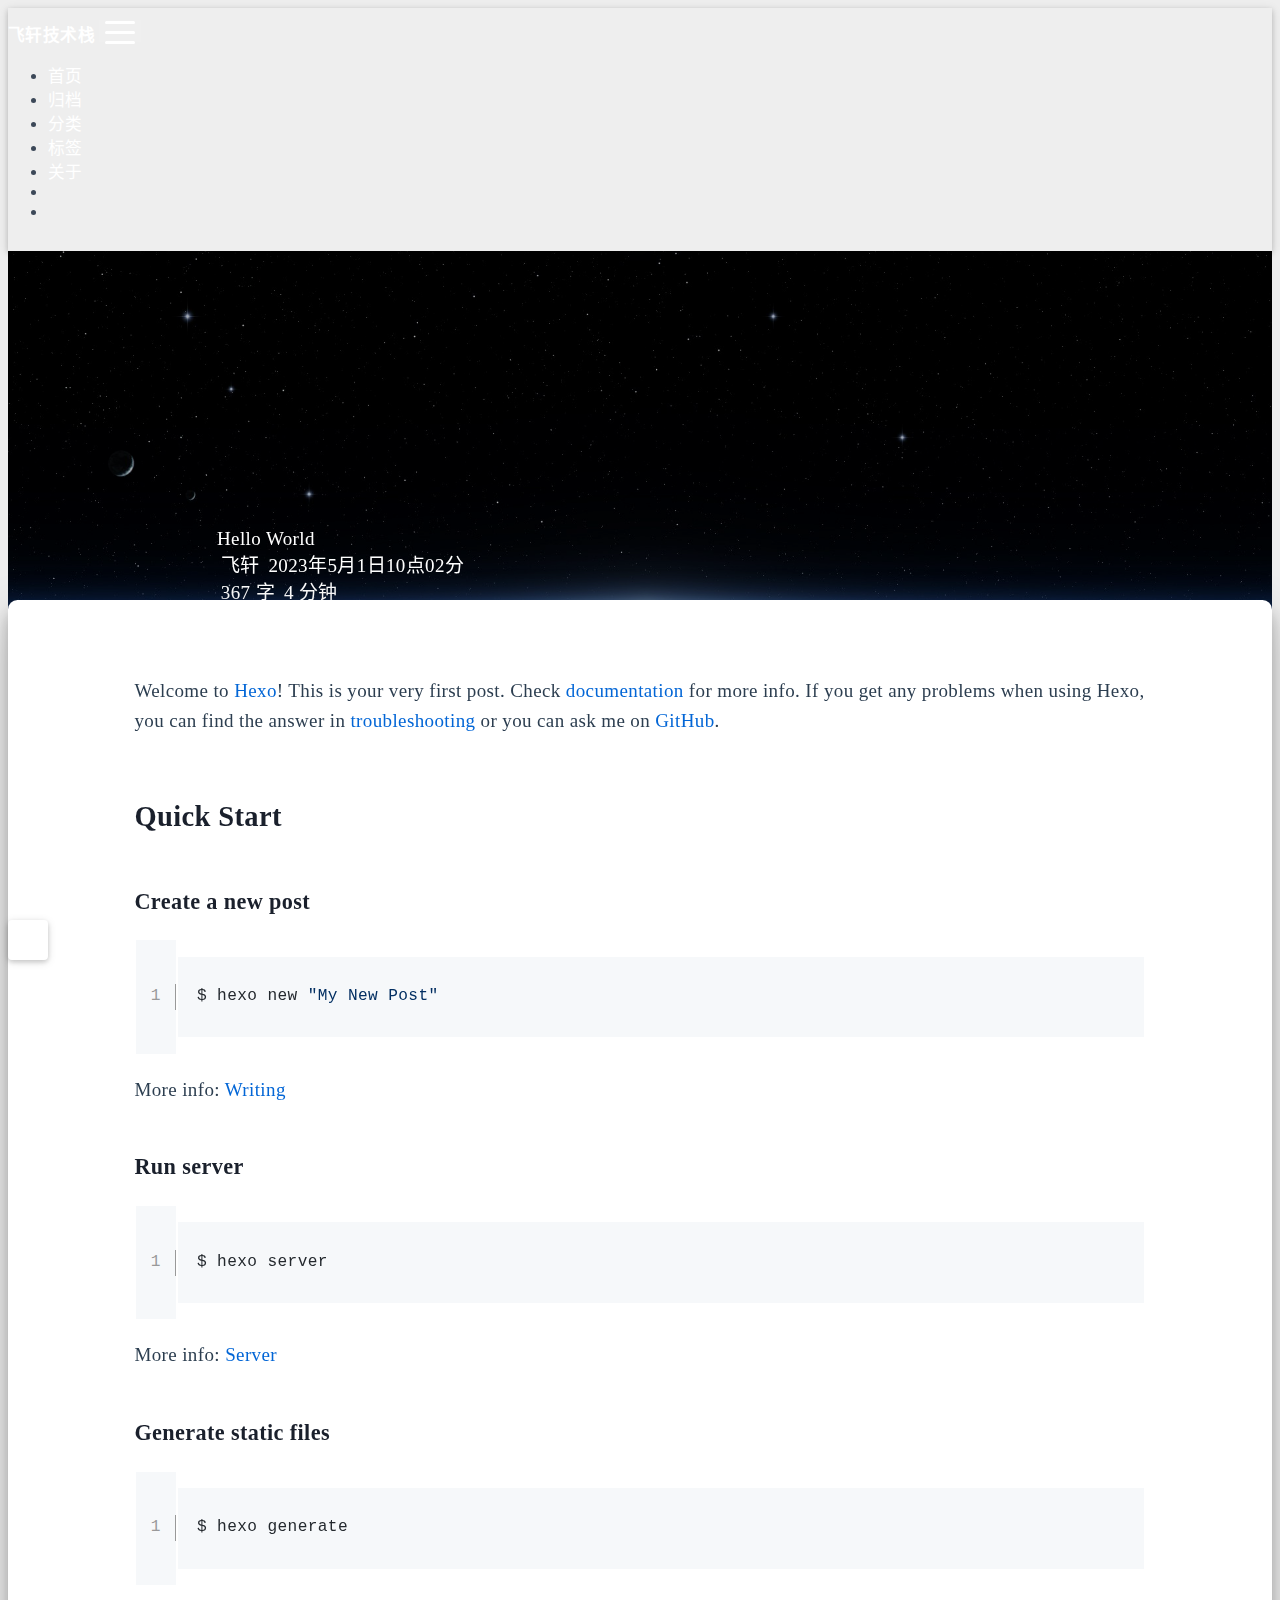
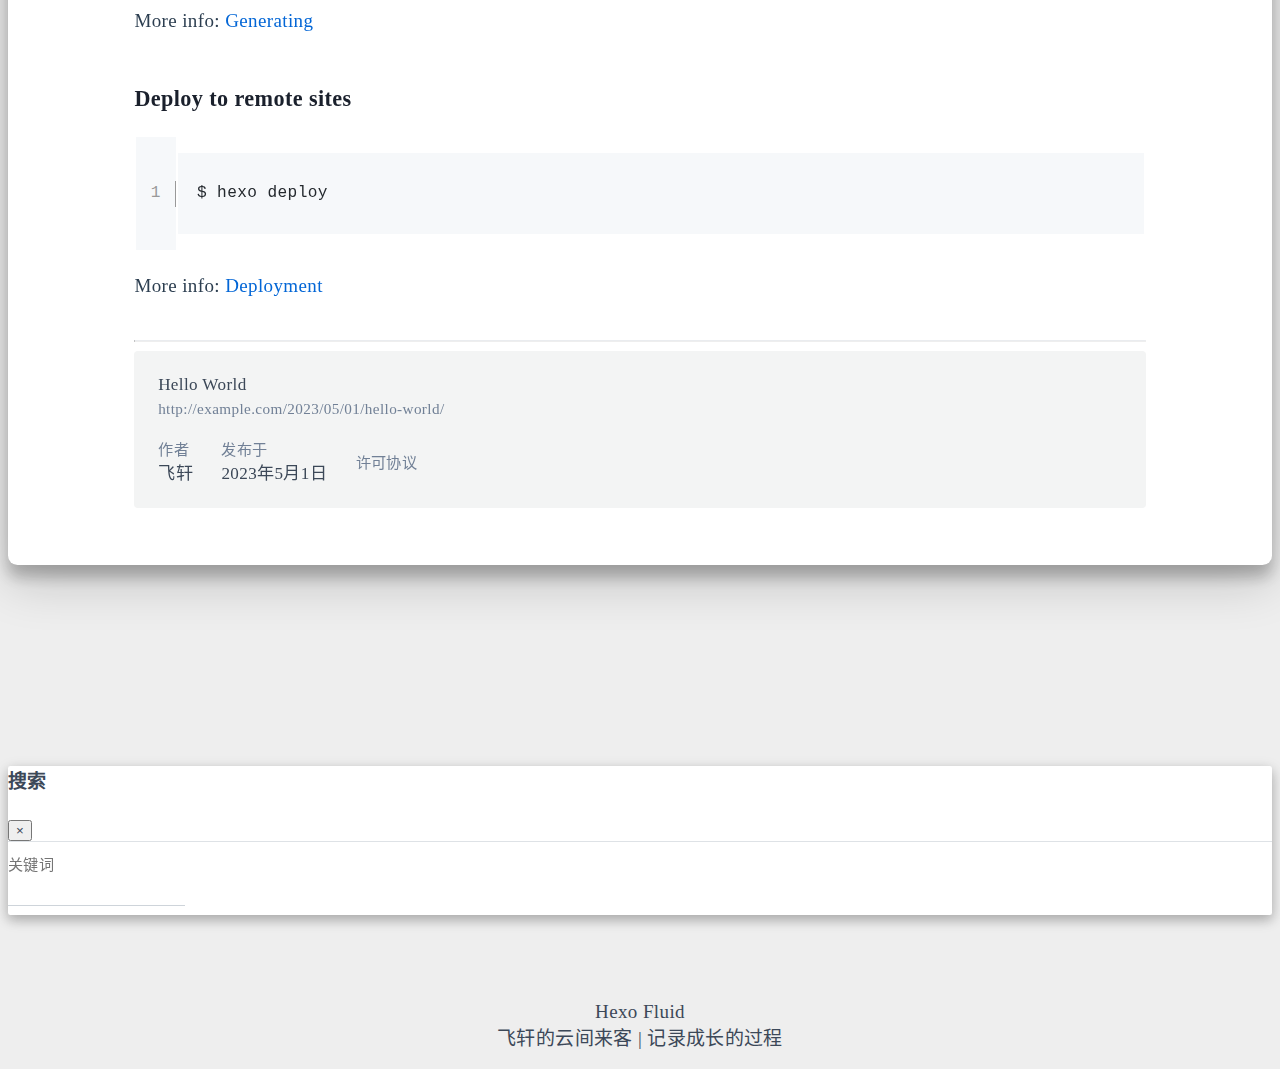
<file: 2023/05/01/hello-world/index.html>
<!DOCTYPE html>
<html lang="zh-CN" data-default-color-scheme=auto>



<head>
  <meta charset="UTF-8">
  <link rel="apple-touch-icon" sizes="76x76" href="/img/fluid-6.png">
  <link rel="icon" href="/img/fuild-6.png">
  <meta name="viewport" content="width=device-width, initial-scale=1.0, maximum-scale=5.0, shrink-to-fit=no">
  <meta http-equiv="x-ua-compatible" content="ie=edge">
  
    <meta http-equiv="Content-Security-Policy" content="upgrade-insecure-requests">
  
  <meta name="theme-color" content="#2f4154">
  <meta name="author" content="飞轩">
  <meta name="keywords" content="">
  
    <meta name="description" content="Welcome to Hexo! This is your very first post. Check documentation for more info. If you get any problems when using Hexo, you can find the answer in troubleshooting or you can ask me on GitHub. Quick">
<meta property="og:type" content="article">
<meta property="og:title" content="Hello World">
<meta property="og:url" content="http://example.com/2023/05/01/hello-world/index.html">
<meta property="og:site_name" content="飞轩技术栈">
<meta property="og:description" content="Welcome to Hexo! This is your very first post. Check documentation for more info. If you get any problems when using Hexo, you can find the answer in troubleshooting or you can ask me on GitHub. Quick">
<meta property="og:locale" content="zh_CN">
<meta property="article:published_time" content="2023-05-01T02:02:17.100Z">
<meta property="article:modified_time" content="2023-05-01T02:02:17.100Z">
<meta property="article:author" content="飞轩">
<meta name="twitter:card" content="summary_large_image">
  
  
  
  <title>Hello World - 飞轩技术栈</title>

  <link  rel="stylesheet" href="https://lib.baomitu.com/twitter-bootstrap/4.6.1/css/bootstrap.min.css" />



  <link  rel="stylesheet" href="https://lib.baomitu.com/github-markdown-css/4.0.0/github-markdown.min.css" />

  <link  rel="stylesheet" href="https://lib.baomitu.com/hint.css/2.7.0/hint.min.css" />

  <link  rel="stylesheet" href="https://lib.baomitu.com/fancybox/3.5.7/jquery.fancybox.min.css" />



<!-- 主题依赖的图标库，不要自行修改 -->
<!-- Do not modify the link that theme dependent icons -->

<link rel="stylesheet" href="//at.alicdn.com/t/font_1749284_hj8rtnfg7um.css">



<link rel="stylesheet" href="//at.alicdn.com/t/font_1736178_lbnruvf0jn.css">


<link  rel="stylesheet" href="/css/main.css" />


  <link id="highlight-css" rel="stylesheet" href="/css/highlight.css" />
  
    <link id="highlight-css-dark" rel="stylesheet" href="/css/highlight-dark.css" />
  




  <script id="fluid-configs">
    var Fluid = window.Fluid || {};
    Fluid.ctx = Object.assign({}, Fluid.ctx)
    var CONFIG = {"hostname":"example.com","root":"/","version":"1.9.4","typing":{"enable":true,"typeSpeed":116,"cursorChar":"_","loop":true,"scope":["home"]},"anchorjs":{"enable":true,"element":"h1,h2,h3,h4,h5,h6","placement":"left","visible":"hover","icon":""},"progressbar":{"enable":true,"height_px":3,"color":"#29d","options":{"showSpinner":false,"trickleSpeed":100}},"code_language":{"enable":true,"default":"TEXT"},"copy_btn":true,"image_caption":{"enable":true},"image_zoom":{"enable":true,"img_url_replace":["",""]},"toc":{"enable":true,"placement":"right","headingSelector":"h1,h2,h3,h4,h5,h6","collapseDepth":0},"lazyload":{"enable":true,"loading_img":"/img/loading.gif","onlypost":false,"offset_factor":2},"web_analytics":{"enable":false,"follow_dnt":true,"baidu":null,"google":null,"gtag":null,"tencent":{"sid":null,"cid":null},"woyaola":null,"cnzz":null,"leancloud":{"app_id":null,"app_key":null,"server_url":null,"path":"window.location.pathname","ignore_local":false}},"search_path":"/local-search.xml"};

    if (CONFIG.web_analytics.follow_dnt) {
      var dntVal = navigator.doNotTrack || window.doNotTrack || navigator.msDoNotTrack;
      Fluid.ctx.dnt = dntVal && (dntVal.startsWith('1') || dntVal.startsWith('yes') || dntVal.startsWith('on'));
    }
  </script>
  <script  src="/js/utils.js" ></script>
  <script  src="/js/color-schema.js" ></script>
  


  
<meta name="generator" content="Hexo 6.3.0"></head>


<body>
  

  <header>
    

<div class="header-inner" style="height: 70vh;">
  <nav id="navbar" class="navbar fixed-top  navbar-expand-lg navbar-dark scrolling-navbar">
  <div class="container">
    <a class="navbar-brand" href="/">
      <strong>飞轩技术栈</strong>
    </a>

    <button id="navbar-toggler-btn" class="navbar-toggler" type="button" data-toggle="collapse"
            data-target="#navbarSupportedContent"
            aria-controls="navbarSupportedContent" aria-expanded="false" aria-label="Toggle navigation">
      <div class="animated-icon"><span></span><span></span><span></span></div>
    </button>

    <!-- Collapsible content -->
    <div class="collapse navbar-collapse" id="navbarSupportedContent">
      <ul class="navbar-nav ml-auto text-center">
        
          
          
          
          
            <li class="nav-item">
              <a class="nav-link" href="/">
                <i class="iconfont icon-home-fill"></i>
                <span>首页</span>
              </a>
            </li>
          
        
          
          
          
          
            <li class="nav-item">
              <a class="nav-link" href="/archives/">
                <i class="iconfont icon-archive-fill"></i>
                <span>归档</span>
              </a>
            </li>
          
        
          
          
          
          
            <li class="nav-item">
              <a class="nav-link" href="/categories/">
                <i class="iconfont icon-category-fill"></i>
                <span>分类</span>
              </a>
            </li>
          
        
          
          
          
          
            <li class="nav-item">
              <a class="nav-link" href="/tags/">
                <i class="iconfont icon-tags-fill"></i>
                <span>标签</span>
              </a>
            </li>
          
        
          
          
          
          
            <li class="nav-item">
              <a class="nav-link" href="/about/">
                <i class="iconfont icon-user-fill"></i>
                <span>关于</span>
              </a>
            </li>
          
        
        
          <li class="nav-item" id="search-btn">
            <a class="nav-link" target="_self" href="javascript:;" data-toggle="modal" data-target="#modalSearch" aria-label="Search">
              <i class="iconfont icon-search"></i>
            </a>
          </li>
          
        
        
          <li class="nav-item" id="color-toggle-btn">
            <a class="nav-link" target="_self" href="javascript:;" aria-label="Color Toggle">
              <i class="iconfont icon-dark" id="color-toggle-icon"></i>
            </a>
          </li>
        
      </ul>
    </div>
  </div>
</nav>

  

<div id="banner" class="banner" parallax=true
     style="background: url('/images/banner.jpg') no-repeat center center; background-size: cover;">
  <div class="full-bg-img">
    <div class="mask flex-center" style="background-color: rgba(0, 0, 0, 0.3)">
      <div class="banner-text text-center fade-in-up">
        <div class="h2">
          
            <span id="subtitle">Hello World</span>
          
        </div>

        
          
  <div class="mt-3">
    
      <span class="post-meta mr-2">
        <i class="iconfont icon-author" aria-hidden="true"></i>
        飞轩
      </span>
    
    
      <span class="post-meta">
        <i class="iconfont icon-date-fill" aria-hidden="true"></i>
        <time datetime="2023-05-01 10:02" pubdate>
          2023年5月1日10点02分
        </time>
      </span>
    
  </div>

  <div class="mt-1">
    
      <span class="post-meta mr-2">
        <i class="iconfont icon-chart"></i>
        
          367 字
        
      </span>
    

    
      <span class="post-meta mr-2">
        <i class="iconfont icon-clock-fill"></i>
        
        
        
          4 分钟
        
      </span>
    

    
    
  </div>


        
      </div>

      
    </div>
  </div>
</div>

</div>

  </header>

  <main>
    
      

<div class="container-fluid nopadding-x">
  <div class="row nomargin-x">
    <div class="side-col d-none d-lg-block col-lg-2">
      

    </div>

    <div class="col-lg-8 nopadding-x-md">
      <div class="container nopadding-x-md" id="board-ctn">
        <div id="board">
          <article class="post-content mx-auto">
            <!-- SEO header -->
            <h1 style="display: none">Hello World</h1>
            
            
              <div class="markdown-body">
                
                <p>Welcome to <a target="_blank" rel="noopener" href="https://hexo.io/">Hexo</a>! This is your very first post. Check <a target="_blank" rel="noopener" href="https://hexo.io/docs/">documentation</a> for more info. If you get any problems when using Hexo, you can find the answer in <a target="_blank" rel="noopener" href="https://hexo.io/docs/troubleshooting.html">troubleshooting</a> or you can ask me on <a target="_blank" rel="noopener" href="https://github.com/hexojs/hexo/issues">GitHub</a>.</p>
<h2 id="Quick-Start"><a href="#Quick-Start" class="headerlink" title="Quick Start"></a>Quick Start</h2><h3 id="Create-a-new-post"><a href="#Create-a-new-post" class="headerlink" title="Create a new post"></a>Create a new post</h3><figure class="highlight bash"><table><tr><td class="gutter"><pre><span class="line">1</span><br></pre></td><td class="code"><pre><code class="hljs bash">$ hexo new <span class="hljs-string">&quot;My New Post&quot;</span><br></code></pre></td></tr></table></figure>

<p>More info: <a target="_blank" rel="noopener" href="https://hexo.io/docs/writing.html">Writing</a></p>
<h3 id="Run-server"><a href="#Run-server" class="headerlink" title="Run server"></a>Run server</h3><figure class="highlight bash"><table><tr><td class="gutter"><pre><span class="line">1</span><br></pre></td><td class="code"><pre><code class="hljs bash">$ hexo server<br></code></pre></td></tr></table></figure>

<p>More info: <a target="_blank" rel="noopener" href="https://hexo.io/docs/server.html">Server</a></p>
<h3 id="Generate-static-files"><a href="#Generate-static-files" class="headerlink" title="Generate static files"></a>Generate static files</h3><figure class="highlight bash"><table><tr><td class="gutter"><pre><span class="line">1</span><br></pre></td><td class="code"><pre><code class="hljs bash">$ hexo generate<br></code></pre></td></tr></table></figure>

<p>More info: <a target="_blank" rel="noopener" href="https://hexo.io/docs/generating.html">Generating</a></p>
<h3 id="Deploy-to-remote-sites"><a href="#Deploy-to-remote-sites" class="headerlink" title="Deploy to remote sites"></a>Deploy to remote sites</h3><figure class="highlight bash"><table><tr><td class="gutter"><pre><span class="line">1</span><br></pre></td><td class="code"><pre><code class="hljs bash">$ hexo deploy<br></code></pre></td></tr></table></figure>

<p>More info: <a target="_blank" rel="noopener" href="https://hexo.io/docs/one-command-deployment.html">Deployment</a></p>

                
              </div>
            
            <hr/>
            <div>
              <div class="post-metas my-3">
  
  
</div>


              
  

  <div class="license-box my-3">
    <div class="license-title">
      <div>Hello World</div>
      <div>http://example.com/2023/05/01/hello-world/</div>
    </div>
    <div class="license-meta">
      
        <div class="license-meta-item">
          <div>作者</div>
          <div>飞轩</div>
        </div>
      
      
        <div class="license-meta-item license-meta-date">
          <div>发布于</div>
          <div>2023年5月1日</div>
        </div>
      
      
      
        <div class="license-meta-item">
          <div>许可协议</div>
          <div>
            
              
              
                <a target="_blank" href="https://creativecommons.org/licenses/by/4.0/">
                  <span class="hint--top hint--rounded" aria-label="BY - 署名">
                    <i class="iconfont icon-by"></i>
                  </span>
                </a>
              
            
          </div>
        </div>
      
    </div>
    <div class="license-icon iconfont"></div>
  </div>



              
                <div class="post-prevnext my-3">
                  <article class="post-prev col-6">
                    
                    
                  </article>
                  <article class="post-next col-6">
                    
                    
                  </article>
                </div>
              
            </div>

            
          </article>
        </div>
      </div>
    </div>

    <div class="side-col d-none d-lg-block col-lg-2">
      
  <aside class="sidebar" style="margin-left: -1rem">
    <div id="toc">
  <p class="toc-header">
    <i class="iconfont icon-list"></i>
    <span>目录</span>
  </p>
  <div class="toc-body" id="toc-body"></div>
</div>



  </aside>


    </div>
  </div>
</div>





  



  



  



  



  







    

    
      <a id="scroll-top-button" aria-label="TOP" href="#" role="button">
        <i class="iconfont icon-arrowup" aria-hidden="true"></i>
      </a>
    

    
      <div class="modal fade" id="modalSearch" tabindex="-1" role="dialog" aria-labelledby="ModalLabel"
     aria-hidden="true">
  <div class="modal-dialog modal-dialog-scrollable modal-lg" role="document">
    <div class="modal-content">
      <div class="modal-header text-center">
        <h4 class="modal-title w-100 font-weight-bold">搜索</h4>
        <button type="button" id="local-search-close" class="close" data-dismiss="modal" aria-label="Close">
          <span aria-hidden="true">&times;</span>
        </button>
      </div>
      <div class="modal-body mx-3">
        <div class="md-form mb-5">
          <input type="text" id="local-search-input" class="form-control validate">
          <label data-error="x" data-success="v" for="local-search-input">关键词</label>
        </div>
        <div class="list-group" id="local-search-result"></div>
      </div>
    </div>
  </div>
</div>

    

    
  </main>

  <footer>
    <div class="footer-inner">
  
    <div class="footer-content">
       <a href="https://hexo.io" target="_blank" rel="nofollow noopener"><span>Hexo</span></a> <i class="iconfont icon-love"></i> <a href="https://github.com/fluid-dev/hexo-theme-fluid" target="_blank" rel="nofollow noopener"><span>Fluid</span></a> <div>飞轩的云间来客 | 记录成长的过程</div> 
    </div>
  
  
  
  
</div>

  </footer>

  <!-- Scripts -->
  
  <script  src="https://lib.baomitu.com/nprogress/0.2.0/nprogress.min.js" ></script>
  <link  rel="stylesheet" href="https://lib.baomitu.com/nprogress/0.2.0/nprogress.min.css" />

  <script>
    NProgress.configure({"showSpinner":false,"trickleSpeed":100})
    NProgress.start()
    window.addEventListener('load', function() {
      NProgress.done();
    })
  </script>


<script  src="https://lib.baomitu.com/jquery/3.6.0/jquery.min.js" ></script>
<script  src="https://lib.baomitu.com/twitter-bootstrap/4.6.1/js/bootstrap.min.js" ></script>
<script  src="/js/events.js" ></script>
<script  src="/js/plugins.js" ></script>





  
    <script  src="/js/img-lazyload.js" ></script>
  




  
<script>
  Fluid.utils.createScript('https://lib.baomitu.com/tocbot/4.18.2/tocbot.min.js', function() {
    var toc = jQuery('#toc');
    if (toc.length === 0 || !window.tocbot) { return; }
    var boardCtn = jQuery('#board-ctn');
    var boardTop = boardCtn.offset().top;

    window.tocbot.init(Object.assign({
      tocSelector     : '#toc-body',
      contentSelector : '.markdown-body',
      linkClass       : 'tocbot-link',
      activeLinkClass : 'tocbot-active-link',
      listClass       : 'tocbot-list',
      isCollapsedClass: 'tocbot-is-collapsed',
      collapsibleClass: 'tocbot-is-collapsible',
      scrollSmooth    : true,
      includeTitleTags: true,
      headingsOffset  : -boardTop,
    }, CONFIG.toc));
    if (toc.find('.toc-list-item').length > 0) {
      toc.css('visibility', 'visible');
    }

    Fluid.events.registerRefreshCallback(function() {
      if ('tocbot' in window) {
        tocbot.refresh();
        var toc = jQuery('#toc');
        if (toc.length === 0 || !tocbot) {
          return;
        }
        if (toc.find('.toc-list-item').length > 0) {
          toc.css('visibility', 'visible');
        }
      }
    });
  });
</script>


  <script src=https://lib.baomitu.com/clipboard.js/2.0.11/clipboard.min.js></script>

  <script>Fluid.plugins.codeWidget();</script>


  
<script>
  Fluid.utils.createScript('https://lib.baomitu.com/anchor-js/4.3.1/anchor.min.js', function() {
    window.anchors.options = {
      placement: CONFIG.anchorjs.placement,
      visible  : CONFIG.anchorjs.visible
    };
    if (CONFIG.anchorjs.icon) {
      window.anchors.options.icon = CONFIG.anchorjs.icon;
    }
    var el = (CONFIG.anchorjs.element || 'h1,h2,h3,h4,h5,h6').split(',');
    var res = [];
    for (var item of el) {
      res.push('.markdown-body > ' + item.trim());
    }
    if (CONFIG.anchorjs.placement === 'left') {
      window.anchors.options.class = 'anchorjs-link-left';
    }
    window.anchors.add(res.join(', '));

    Fluid.events.registerRefreshCallback(function() {
      if ('anchors' in window) {
        anchors.removeAll();
        var el = (CONFIG.anchorjs.element || 'h1,h2,h3,h4,h5,h6').split(',');
        var res = [];
        for (var item of el) {
          res.push('.markdown-body > ' + item.trim());
        }
        if (CONFIG.anchorjs.placement === 'left') {
          anchors.options.class = 'anchorjs-link-left';
        }
        anchors.add(res.join(', '));
      }
    });
  });
</script>


  
<script>
  Fluid.utils.createScript('https://lib.baomitu.com/fancybox/3.5.7/jquery.fancybox.min.js', function() {
    Fluid.plugins.fancyBox();
  });
</script>


  <script>Fluid.plugins.imageCaption();</script>

  <script  src="/js/local-search.js" ></script>





<!-- 主题的启动项，将它保持在最底部 -->
<!-- the boot of the theme, keep it at the bottom -->
<script  src="/js/boot.js" ></script>


  

  <noscript>
    <div class="noscript-warning">博客在允许 JavaScript 运行的环境下浏览效果更佳</div>
  </noscript>
</body>
</html>
</file>
<file: css/main.css>
.anchorjs-link {
  text-decoration: none !important;
  transition: opacity 0.2s ease-in-out;
}
.markdown-body h1:hover > .anchorjs-link,
h2:hover > .anchorjs-link,
h3:hover > .anchorjs-link,
h4:hover > .anchorjs-link,
h5:hover > .anchorjs-link,
h6:hover > .anchorjs-link {
  opacity: 1;
}
.banner {
  height: 100%;
  position: relative;
  overflow: hidden;
  cursor: default;
}
.banner .mask {
  position: absolute;
  width: 100%;
  height: 100%;
  background-color: rgba(0,0,0,0.3);
}
.banner[parallax="true"] {
  will-change: transform;
  -webkit-transform-style: preserve-3d;
  -webkit-backface-visibility: hidden;
  transition: transform 0.05s ease-out;
}
@media (max-width: 100vh) {
  .header-inner {
    max-height: 100vw;
  }
  #board {
    margin-top: -1rem !important;
  }
}
@media (max-width: 79.99vh) {
  .scroll-down-bar {
    display: none;
  }
}
#board {
  position: relative;
  margin-top: -2rem;
  padding: 3rem 0;
  background-color: var(--board-bg-color);
  transition: background-color 0.2s ease-in-out;
  border-radius: 0.5rem;
  z-index: 3;
  -webkit-box-shadow: 0 12px 15px 0 rgba(0,0,0,0.24), 0 17px 50px 0 rgba(0,0,0,0.19);
  box-shadow: 0 12px 15px 0 rgba(0,0,0,0.24), 0 17px 50px 0 rgba(0,0,0,0.19);
}
.code-widget {
  display: inline-block;
  background-color: transparent;
  font-size: 0.75rem;
  line-height: 1;
  font-weight: bold;
  padding: 0.3rem 0.1rem 0.1rem 0.1rem;
  position: absolute;
  right: 0.45rem;
  top: 0.15rem;
  z-index: 1;
}
.code-widget-light {
  color: #999;
}
.code-widget-dark {
  color: #bababa;
}
.copy-btn {
  cursor: pointer;
  user-select: none;
  -webkit-appearance: none;
  outline: none;
}
.copy-btn > i {
  font-size: 0.75rem !important;
  font-weight: 400;
  margin-right: 0.15rem;
  opacity: 0;
  transition: opacity 0.2s ease-in-out;
}
.markdown-body pre:hover > .copy-btn > i {
  opacity: 0.9;
}
.markdown-body pre:hover > .copy-btn,
.markdown-body pre:not(:hover) > .copy-btn {
  outline: none;
}
.license-box {
  background-color: rgba(27,31,35,0.05);
  transition: background-color 0.2s ease-in-out;
  border-radius: 4px;
  font-size: 0.9rem;
  overflow: hidden;
  padding: 1.25rem;
  position: relative;
  z-index: 1;
}
.license-box .license-icon {
  position: absolute;
  top: 50%;
  left: 100%;
}
.license-box .license-icon::after {
  content: "\e8e4";
  font-size: 12.5rem;
  line-height: 1;
  opacity: 0.1;
  position: relative;
  left: -0.85em;
  bottom: 0.5em;
  z-index: -1;
}
.license-box .license-title {
  margin-bottom: 1rem;
}
.license-box .license-title div:nth-child(1) {
  line-height: 1.2;
  margin-bottom: 0.25rem;
}
.license-box .license-title div:nth-child(2) {
  color: var(--sec-text-color);
  font-size: 0.8rem;
}
.license-box .license-meta {
  align-items: center;
  display: flex;
  flex-wrap: wrap;
  justify-content: flex-start;
}
.license-box .license-meta .license-meta-item {
  align-items: center;
  justify-content: center;
  margin-right: 1.5rem;
}
.license-box .license-meta .license-meta-item div:nth-child(1) {
  color: var(--sec-text-color);
  font-size: 0.8rem;
  font-weight: normal;
}
.license-box .license-meta .license-meta-item i.iconfont {
  font-size: 1rem;
}
@media (max-width: 575px) and (min-width: 425px) {
  .license-box .license-meta .license-meta-item {
    display: flex;
    justify-content: flex-start;
    flex-wrap: wrap;
    font-size: 0.8rem;
    flex: 0 0 50%;
    max-width: 50%;
    margin-right: 0;
  }
  .license-box .license-meta .license-meta-item div:nth-child(1) {
    margin-right: 0.5rem;
  }
  .license-box .license-meta .license-meta-date {
    order: -1;
  }
}
@media (max-width: 424px) {
  .license-box::after {
    top: -65px;
  }
  .license-box .license-meta {
    flex-direction: column;
    align-items: flex-start;
  }
  .license-box .license-meta .license-meta-item {
    display: flex;
    flex-wrap: wrap;
    font-size: 0.8rem;
  }
  .license-box .license-meta .license-meta-item div:nth-child(1) {
    margin-right: 0.5rem;
  }
}
.footer-inner {
  padding: 3rem 0 1rem 0;
  text-align: center;
}
.footer-inner > div:not(:first-child) {
  margin: 0.25rem 0;
  font-size: 0.85rem;
}
.footer-inner .statistics {
  display: flex;
  flex-direction: row;
  justify-content: center;
}
.footer-inner .statistics > span {
  flex: 1;
  margin: 0 0.25rem;
}
.footer-inner .statistics > *:nth-last-child(2):first-child {
  text-align: right;
}
.footer-inner .statistics > *:nth-last-child(2):first-child ~ * {
  text-align: left;
}
.footer-inner .beian {
  display: flex;
  flex-direction: row;
  justify-content: center;
}
.footer-inner .beian > * {
  margin: 0 0.25rem;
}
.footer-inner .beian-police {
  position: relative;
  overflow: hidden;
  display: inline-flex;
  align-items: center;
  justify-content: left;
}
.footer-inner .beian-police img {
  margin-right: 3px;
  width: 1rem;
  height: 1rem;
  margin-bottom: 0.1rem;
}
@media (max-width: 424px) {
  .footer-inner .statistics {
    flex-direction: column;
  }
  .footer-inner .statistics > *:nth-last-child(2):first-child {
    text-align: center;
  }
  .footer-inner .statistics > *:nth-last-child(2):first-child ~ * {
    text-align: center;
  }
  .footer-inner .beian {
    flex-direction: column;
  }
  .footer-inner .beian .beian-police {
    justify-content: center;
  }
  .footer-inner .beian > *:nth-last-child(2):first-child {
    text-align: center;
  }
  .footer-inner .beian > *:nth-last-child(2):first-child ~ * {
    text-align: center;
  }
}
sup > a::before,
.footnote-text::before {
  display: block;
  content: "";
  margin-top: -5rem;
  height: 5rem;
  width: 1px;
  visibility: hidden;
}
sup > a::before,
.footnote-text::before {
  display: inline-block;
}
.footnote-item::before {
  display: block;
  content: "";
  margin-top: -5rem;
  height: 5rem;
  width: 1px;
  visibility: hidden;
}
.footnote-list ol {
  list-style-type: none;
  counter-reset: sectioncounter;
  padding-left: 0.5rem;
  font-size: 0.95rem;
}
.footnote-list ol li:before {
  font-family: "Helvetica Neue", monospace, "Monaco";
  content: "[" counter(sectioncounter) "]";
  counter-increment: sectioncounter;
}
.footnote-list ol li+li {
  margin-top: 0.5rem;
}
.footnote-text {
  padding-left: 0.5em;
}
.navbar {
  background-color: transparent;
  font-size: 0.875rem;
  box-shadow: 0 2px 5px 0 rgba(0,0,0,0.16), 0 2px 10px 0 rgba(0,0,0,0.12);
  -webkit-box-shadow: 0 2px 5px 0 rgba(0,0,0,0.16), 0 2px 10px 0 rgba(0,0,0,0.12);
}
.navbar .navbar-brand {
  color: var(--navbar-text-color);
}
.navbar .navbar-toggler .animated-icon span {
  background-color: var(--navbar-text-color);
}
.navbar .nav-item .nav-link {
  display: block;
  color: var(--navbar-text-color);
  transition: color 0.2s ease-in-out, background-color 0.2s ease-in-out;
}
.navbar .nav-item .nav-link:hover {
  color: var(--link-hover-color);
}
.navbar .nav-item .nav-link:focus {
  color: var(--navbar-text-color);
}
.navbar .nav-item .nav-link i {
  font-size: 0.875rem;
}
.navbar .nav-item .nav-link i:only-child {
  margin: 0 0.2rem;
}
.navbar .navbar-toggler {
  border-width: 0;
  outline: 0;
}
.navbar.scrolling-navbar {
  will-change: background, padding;
  -webkit-transition: background 0.5s ease-in-out, padding 0.5s ease-in-out;
  transition: background 0.5s ease-in-out, padding 0.5s ease-in-out;
}
@media (min-width: 600px) {
  .navbar.scrolling-navbar {
    padding-top: 12px;
    padding-bottom: 12px;
  }
  .navbar.scrolling-navbar .navbar-nav > li {
    -webkit-transition-duration: 1s;
    transition-duration: 1s;
  }
}
.navbar.scrolling-navbar.top-nav-collapse {
  padding-top: 5px;
  padding-bottom: 5px;
}
.navbar .dropdown-menu {
  font-size: 0.875rem;
  color: var(--navbar-text-color);
  background-color: rgba(0,0,0,0.3);
  border: none;
  min-width: 8rem;
  -webkit-transition: background 0.5s ease-in-out, padding 0.5s ease-in-out;
  transition: background 0.5s ease-in-out, padding 0.5s ease-in-out;
}
@media (max-width: 991.98px) {
  .navbar .dropdown-menu {
    text-align: center;
  }
}
.navbar .dropdown-item {
  color: var(--navbar-text-color);
}
.navbar .dropdown-item:hover,
.navbar .dropdown-item:focus {
  color: var(--link-hover-color);
  background-color: rgba(0,0,0,0.1);
}
@media (min-width: 992px) {
  .navbar .dropdown:hover > .dropdown-menu {
    display: block;
  }
  .navbar .dropdown > .dropdown-toggle:active {
    pointer-events: none;
  }
  .navbar .dropdown-menu {
    top: 95%;
  }
}
.navbar .animated-icon {
  width: 30px;
  height: 20px;
  position: relative;
  margin: 0;
  -webkit-transform: rotate(0deg);
  -moz-transform: rotate(0deg);
  -o-transform: rotate(0deg);
  transform: rotate(0deg);
  -webkit-transition: 0.5s ease-in-out;
  -moz-transition: 0.5s ease-in-out;
  -o-transition: 0.5s ease-in-out;
  transition: 0.5s ease-in-out;
  cursor: pointer;
}
.navbar .animated-icon span {
  display: block;
  position: absolute;
  height: 3px;
  width: 100%;
  border-radius: 9px;
  opacity: 1;
  left: 0;
  -webkit-transform: rotate(0deg);
  -moz-transform: rotate(0deg);
  -o-transform: rotate(0deg);
  transform: rotate(0deg);
  -webkit-transition: 0.25s ease-in-out;
  -moz-transition: 0.25s ease-in-out;
  -o-transition: 0.25s ease-in-out;
  transition: 0.25s ease-in-out;
  background: #fff;
}
.navbar .animated-icon span:nth-child(1) {
  top: 0;
}
.navbar .animated-icon span:nth-child(2) {
  top: 10px;
}
.navbar .animated-icon span:nth-child(3) {
  top: 20px;
}
.navbar .animated-icon.open span:nth-child(1) {
  top: 11px;
  -webkit-transform: rotate(135deg);
  -moz-transform: rotate(135deg);
  -o-transform: rotate(135deg);
  transform: rotate(135deg);
}
.navbar .animated-icon.open span:nth-child(2) {
  opacity: 0;
  left: -60px;
}
.navbar .animated-icon.open span:nth-child(3) {
  top: 11px;
  -webkit-transform: rotate(-135deg);
  -moz-transform: rotate(-135deg);
  -o-transform: rotate(-135deg);
  transform: rotate(-135deg);
}
.navbar .dropdown-collapse,
.top-nav-collapse,
.navbar-col-show {
  background-color: var(--navbar-bg-color);
}
@media (max-width: 767px) {
  .navbar {
    font-size: 1rem;
    line-height: 2.5rem;
  }
}
.banner-text {
  color: var(--subtitle-color);
  max-width: calc(960px - 6rem);
  width: 80%;
  overflow-wrap: break-word;
}
.banner-text .typed-cursor {
  margin: 0 0.2rem;
}
@media (max-width: 767px) {
  #subtitle,
  .typed-cursor {
    font-size: 1.5rem;
  }
}
@media (max-width: 575px) {
  .banner-text {
    font-size: 0.9rem;
  }
  #subtitle,
  .typed-cursor {
    font-size: 1.35rem;
  }
}
.modal-dialog .modal-content {
  background-color: var(--board-bg-color);
  border: 0;
  border-radius: 0.125rem;
  -webkit-box-shadow: 0 5px 11px 0 rgba(0,0,0,0.18), 0 4px 15px 0 rgba(0,0,0,0.15);
  box-shadow: 0 5px 11px 0 rgba(0,0,0,0.18), 0 4px 15px 0 rgba(0,0,0,0.15);
}
.modal-dialog .modal-content .modal-header {
  border-bottom-color: var(--line-color);
  transition: border-bottom-color 0.2s ease-in-out;
}
.close {
  color: var(--text-color);
}
.close:hover {
  color: var(--link-hover-color);
}
.close:focus {
  outline: 0;
}
.modal-dialog .modal-content .modal-header {
  border-top-left-radius: 0.125rem;
  border-top-right-radius: 0.125rem;
  border-bottom: 1px solid #dee2e6;
}
.md-form {
  position: relative;
  margin-top: 1.5rem;
  margin-bottom: 1.5rem;
}
.md-form input[type] {
  -webkit-box-sizing: content-box;
  box-sizing: content-box;
  background-color: transparent;
  border: none;
  border-bottom: 1px solid #ced4da;
  border-radius: 0;
  outline: none;
  -webkit-box-shadow: none;
  box-shadow: none;
  transition: border-color 0.15s ease-in-out, box-shadow 0.15s ease-in-out, -webkit-box-shadow 0.15s ease-in-out;
}
.md-form input[type]:focus:not([readonly]) {
  border-bottom: 1px solid #4285f4;
  -webkit-box-shadow: 0 1px 0 0 #4285f4;
  box-shadow: 0 1px 0 0 #4285f4;
}
.md-form input[type]:focus:not([readonly]) + label {
  color: #4285f4;
}
.md-form input[type].valid,
.md-form input[type]:focus.valid {
  border-bottom: 1px solid #00c851;
  -webkit-box-shadow: 0 1px 0 0 #00c851;
  box-shadow: 0 1px 0 0 #00c851;
}
.md-form input[type].valid + label,
.md-form input[type]:focus.valid + label {
  color: #00c851;
}
.md-form input[type].invalid,
.md-form input[type]:focus.invalid {
  border-bottom: 1px solid #f44336;
  -webkit-box-shadow: 0 1px 0 0 #f44336;
  box-shadow: 0 1px 0 0 #f44336;
}
.md-form input[type].invalid + label,
.md-form input[type]:focus.invalid + label {
  color: #f44336;
}
.md-form input[type].validate {
  margin-bottom: 2.5rem;
}
.md-form input[type].form-control {
  height: auto;
  padding: 0.6rem 0 0.4rem 0;
  margin: 0 0 0.5rem 0;
  color: var(--text-color);
  background-color: transparent;
  border-radius: 0;
}
.md-form label {
  font-size: 0.8rem;
  position: absolute;
  top: -1rem;
  left: 0;
  color: #757575;
  cursor: text;
  transition: color 0.2s ease-out;
}
.modal-open[style] {
  padding-right: 0 !important;
  overflow: auto;
}
.modal-open[style] #navbar[style] {
  padding-right: 1rem !important;
}
#nprogress .bar {
  height: 3px !important;
  background-color: #29d !important;
}
#nprogress .peg {
  box-shadow: 0 0 14px #29d, 0 0 8px #29d !important;
}
@media (max-width: 575px) {
  #nprogress .bar {
    display: none;
  }
}
.noscript-warning {
  background-color: #f55;
  color: #fff;
  font-family: sans-serif;
  font-size: 1rem;
  font-weight: bold;
  position: fixed;
  left: 0;
  bottom: 0;
  text-align: center;
  width: 100%;
  z-index: 99;
}
.pagination {
  margin-top: 3rem;
  justify-content: center;
}
.pagination .space {
  align-self: flex-end;
}
.pagination .page-number,
.pagination .current,
.pagination .extend {
  outline: 0;
  border: 0;
  background-color: transparent;
  font-size: 0.9rem;
  padding: 0.5rem 0.75rem;
  line-height: 1.25;
  border-radius: 0.125rem;
}
.pagination .page-number {
  margin: 0 0.05rem;
}
.pagination .page-number:hover,
.pagination .current {
  transition: background-color 0.2s ease-in-out;
  background-color: var(--link-hover-bg-color);
}
.qr-trigger {
  cursor: pointer;
  position: relative;
}
.qr-trigger:hover .qr-img {
  display: block;
  transition: all 0.3s;
}
.qr-img {
  max-width: 12rem;
  position: absolute;
  right: -5.25rem;
  z-index: 99;
  display: none;
  border-radius: 0.2rem;
  background-color: transparent;
  box-shadow: 0 0 20px -5px rgba(158,158,158,0.2);
}
.scroll-down-bar {
  position: absolute;
  width: 100%;
  height: 6rem;
  text-align: center;
  cursor: pointer;
  bottom: 0;
}
.scroll-down-bar i.iconfont {
  font-size: 2rem;
  font-weight: bold;
  display: inline-block;
  position: relative;
  padding-top: 2rem;
  color: var(--subtitle-color);
  transform: translateZ(0);
  animation: scroll-down 1.5s infinite;
}
#scroll-top-button {
  position: fixed;
  z-index: 99;
  background: var(--board-bg-color);
  transition: background-color 0.2s ease-in-out, bottom 0.3s ease;
  border-radius: 4px;
  min-width: 40px;
  min-height: 40px;
  bottom: -60px;
  outline: none;
  display: flex;
  display: -webkit-flex;
  align-items: center;
  box-shadow: 0 2px 5px 0 rgba(0,0,0,0.16), 0 2px 10px 0 rgba(0,0,0,0.12);
}
#scroll-top-button i {
  font-size: 32px;
  margin: auto;
  color: var(--sec-text-color);
}
#scroll-top-button:hover i,
#scroll-top-button:active i {
  animation-name: scroll-top;
  animation-duration: 1s;
  animation-delay: 0.1s;
  animation-timing-function: ease-in-out;
  animation-iteration-count: infinite;
  animation-fill-mode: forwards;
  animation-direction: alternate;
}
#local-search-result .search-list-title {
  border-left: 3px solid #0d47a1;
}
#local-search-result .search-list-content {
  padding: 0 1.25rem;
}
#local-search-result .search-word {
  color: #ff4500;
}
#toc {
  visibility: hidden;
}
.toc-header {
  margin-bottom: 0.5rem;
  font-weight: bold;
  line-height: 1.2;
}
.toc-header,
.toc-header > i {
  font-size: 1.25rem;
}
.toc-body {
  max-height: 75vh;
  overflow-y: auto;
  overflow: -moz-scrollbars-none;
  -ms-overflow-style: none;
}
.toc-body ol {
  list-style: none;
  padding-inline-start: 1rem;
}
.toc-body::-webkit-scrollbar {
  display: none;
}
.tocbot-list {
  position: relative;
}
.tocbot-list ol {
  list-style: none;
  padding-left: 1rem;
}
.tocbot-list a {
  font-size: 0.95rem;
}
.tocbot-link {
  color: var(--text-color);
}
.tocbot-active-link {
  font-weight: bold;
  color: var(--link-hover-color);
}
.tocbot-is-collapsed {
  max-height: 0;
}
.tocbot-is-collapsible {
  overflow: hidden;
  transition: all 0.3s ease-in-out;
}
.toc-list-item {
  white-space: nowrap;
  overflow: hidden;
  text-overflow: ellipsis;
}
.toc-list-item.is-active-li::before {
  height: 1rem;
  margin: 0.25rem 0;
  visibility: visible;
}
.toc-list-item::before {
  width: 0.15rem;
  height: 0.2rem;
  position: absolute;
  left: 0.25rem;
  content: "";
  border-radius: 2px;
  margin: 0.65rem 0;
  background: var(--link-hover-color);
  visibility: hidden;
  transition: height 0.1s ease-in-out, margin 0.1s ease-in-out, visibility 0.1s ease-in-out;
}
.sidebar {
  position: -webkit-sticky;
  position: sticky;
  top: 2rem;
  padding: 3rem 0;
}
html {
  font-size: 19px;
  letter-spacing: 0.02em;
}
html,
body {
  height: 100%;
  font-family: Georgia, serif;;
  overflow-wrap: break-word;
}
body {
  transition: color 0.2s ease-in-out, background-color 0.2s ease-in-out;
  background-color: var(--body-bg-color);
  color: var(--text-color);
  -webkit-font-smoothing: antialiased;
  -moz-osx-font-smoothing: grayscale;
}
body a {
  color: var(--text-color);
  text-decoration: none;
  cursor: pointer;
  transition: color 0.2s ease-in-out, background-color 0.2s ease-in-out;
}
body a:hover {
  color: var(--link-hover-color);
  text-decoration: none;
  transition: color 0.2s ease-in-out, background-color 0.2s ease-in-out;
}
code {
  color: inherit;
}
table {
  font-size: inherit;
  color: var(--post-text-color);
}
img[lazyload] {
  object-fit: cover;
}
*[align="left"] {
  text-align: left;
}
*[align="center"] {
  text-align: center;
}
*[align="right"] {
  text-align: right;
}
::-webkit-scrollbar {
  width: 6px;
  height: 6px;
}
::-webkit-scrollbar-thumb {
  background-color: var(--scrollbar-color);
  border-radius: 6px;
}
::-webkit-scrollbar-thumb:hover {
  background-color: var(--scrollbar-hover-color);
}
::-webkit-scrollbar-corner {
  background-color: transparent;
}
label {
  margin-bottom: 0;
}
i.iconfont {
  font-size: 1em;
  line-height: 1;
}
:root {
  --color-mode: "light";
  --body-bg-color: #eee;
  --board-bg-color: #fff;
  --text-color: #3c4858;
  --sec-text-color: #718096;
  --post-text-color: #2c3e50;
  --post-heading-color: #1a202c;
  --post-link-color: #0366d6;
  --link-hover-color: #30a9de;
  --link-hover-bg-color: #f8f9fa;
  --line-color: #eaecef;
  --navbar-bg-color: #2f4154;
  --navbar-text-color: #fff;
  --subtitle-color: #fff;
  --scrollbar-color: #c4c6c9;
  --scrollbar-hover-color: #a6a6a6;
  --button-bg-color: transparent;
  --button-hover-bg-color: #f2f3f5;
  --highlight-bg-color: #f6f8fa;
  --inlinecode-bg-color: rgba(175,184,193,0.2);
}
@media (prefers-color-scheme: dark) {
  :root {
    --color-mode: "dark";
  }
  :root:not([data-user-color-scheme]) {
    --body-bg-color: #181c27;
    --board-bg-color: #252d38;
    --text-color: #c4c6c9;
    --sec-text-color: #a7a9ad;
    --post-text-color: #c4c6c9;
    --post-heading-color: #c4c6c9;
    --post-link-color: #1589e9;
    --link-hover-color: #30a9de;
    --link-hover-bg-color: #364151;
    --line-color: #435266;
    --navbar-bg-color: #1f3144;
    --navbar-text-color: #d0d0d0;
    --subtitle-color: #d0d0d0;
    --scrollbar-color: #687582;
    --scrollbar-hover-color: #9da8b3;
    --button-bg-color: transparent;
    --button-hover-bg-color: #46647e;
    --highlight-bg-color: #303030;
    --inlinecode-bg-color: rgba(99,110,123,0.4);
  }
  :root:not([data-user-color-scheme]) img {
    -webkit-filter: brightness(0.9);
    filter: brightness(0.9);
    transition: filter 0.2s ease-in-out;
  }
  :root:not([data-user-color-scheme]) .license-box {
    background-color: rgba(62,75,94,0.35);
    transition: background-color 0.2s ease-in-out;
  }
  :root:not([data-user-color-scheme]) .gt-comment-admin .gt-comment-content {
    background-color: transparent;
    transition: background-color 0.2s ease-in-out;
  }
}
[data-user-color-scheme="dark"] {
  --body-bg-color: #181c27;
  --board-bg-color: #252d38;
  --text-color: #c4c6c9;
  --sec-text-color: #a7a9ad;
  --post-text-color: #c4c6c9;
  --post-heading-color: #c4c6c9;
  --post-link-color: #1589e9;
  --link-hover-color: #30a9de;
  --link-hover-bg-color: #364151;
  --line-color: #435266;
  --navbar-bg-color: #1f3144;
  --navbar-text-color: #d0d0d0;
  --subtitle-color: #d0d0d0;
  --scrollbar-color: #687582;
  --scrollbar-hover-color: #9da8b3;
  --button-bg-color: transparent;
  --button-hover-bg-color: #46647e;
  --highlight-bg-color: #303030;
  --inlinecode-bg-color: rgba(99,110,123,0.4);
}
[data-user-color-scheme="dark"] img {
  -webkit-filter: brightness(0.9);
  filter: brightness(0.9);
  transition: filter 0.2s ease-in-out;
}
[data-user-color-scheme="dark"] .license-box {
  background-color: rgba(62,75,94,0.35);
  transition: background-color 0.2s ease-in-out;
}
[data-user-color-scheme="dark"] .gt-comment-admin .gt-comment-content {
  background-color: transparent;
  transition: background-color 0.2s ease-in-out;
}
.fade-in-up {
  -webkit-animation-name: fade-in-up;
  animation-name: fade-in-up;
}
.hidden-mobile {
  display: block;
}
.visible-mobile {
  display: none;
}
@media (max-width: 575px) {
  .hidden-mobile {
    display: none;
  }
  .visible-mobile {
    display: block;
  }
}
.nomargin-x {
  margin-left: 0 !important;
  margin-right: 0 !important;
}
.nopadding-x {
  padding-left: 0 !important;
  padding-right: 0 !important;
}
@media (max-width: 767px) {
  .nopadding-x-md {
    padding-left: 0 !important;
    padding-right: 0 !important;
  }
}
.flex-center {
  display: -webkit-box;
  display: -ms-flexbox;
  display: flex;
  -webkit-box-align: center;
  -ms-flex-align: center;
  align-items: center;
  -webkit-box-pack: center;
  -ms-flex-pack: center;
  justify-content: center;
  height: 100%;
}
.hover-with-bg {
  display: inline-block;
  line-height: 1;
}
.hover-with-bg:hover {
  background-color: var(--link-hover-bg-color);
  transition-duration: 0.2s;
  transition-timing-function: ease-in-out;
  border-radius: 0.2rem;
}
@-moz-keyframes fade-in-up {
  from {
    opacity: 0;
    -webkit-transform: translate3d(0, 100%, 0);
    transform: translate3d(0, 100%, 0);
  }
  to {
    opacity: 1;
    -webkit-transform: translate3d(0, 0, 0);
    transform: translate3d(0, 0, 0);
  }
}
@-webkit-keyframes fade-in-up {
  from {
    opacity: 0;
    -webkit-transform: translate3d(0, 100%, 0);
    transform: translate3d(0, 100%, 0);
  }
  to {
    opacity: 1;
    -webkit-transform: translate3d(0, 0, 0);
    transform: translate3d(0, 0, 0);
  }
}
@-o-keyframes fade-in-up {
  from {
    opacity: 0;
    -webkit-transform: translate3d(0, 100%, 0);
    transform: translate3d(0, 100%, 0);
  }
  to {
    opacity: 1;
    -webkit-transform: translate3d(0, 0, 0);
    transform: translate3d(0, 0, 0);
  }
}
@keyframes fade-in-up {
  from {
    opacity: 0;
    -webkit-transform: translate3d(0, 100%, 0);
    transform: translate3d(0, 100%, 0);
  }
  to {
    opacity: 1;
    -webkit-transform: translate3d(0, 0, 0);
    transform: translate3d(0, 0, 0);
  }
}
@-moz-keyframes scroll-down {
  0% {
    opacity: 0.8;
    top: 0;
  }
  50% {
    opacity: 0.4;
    top: -1em;
  }
  100% {
    opacity: 0.8;
    top: 0;
  }
}
@-webkit-keyframes scroll-down {
  0% {
    opacity: 0.8;
    top: 0;
  }
  50% {
    opacity: 0.4;
    top: -1em;
  }
  100% {
    opacity: 0.8;
    top: 0;
  }
}
@-o-keyframes scroll-down {
  0% {
    opacity: 0.8;
    top: 0;
  }
  50% {
    opacity: 0.4;
    top: -1em;
  }
  100% {
    opacity: 0.8;
    top: 0;
  }
}
@keyframes scroll-down {
  0% {
    opacity: 0.8;
    top: 0;
  }
  50% {
    opacity: 0.4;
    top: -1em;
  }
  100% {
    opacity: 0.8;
    top: 0;
  }
}
@-moz-keyframes scroll-top {
  0% {
    -webkit-transform: translateY(0);
    transform: translateY(0);
  }
  50% {
    -webkit-transform: translateY(-0.35rem);
    transform: translateY(-0.35rem);
  }
  100% {
    -webkit-transform: translateY(0);
    transform: translateY(0);
  }
}
@-webkit-keyframes scroll-top {
  0% {
    -webkit-transform: translateY(0);
    transform: translateY(0);
  }
  50% {
    -webkit-transform: translateY(-0.35rem);
    transform: translateY(-0.35rem);
  }
  100% {
    -webkit-transform: translateY(0);
    transform: translateY(0);
  }
}
@-o-keyframes scroll-top {
  0% {
    -webkit-transform: translateY(0);
    transform: translateY(0);
  }
  50% {
    -webkit-transform: translateY(-0.35rem);
    transform: translateY(-0.35rem);
  }
  100% {
    -webkit-transform: translateY(0);
    transform: translateY(0);
  }
}
@keyframes scroll-top {
  0% {
    -webkit-transform: translateY(0);
    transform: translateY(0);
  }
  50% {
    -webkit-transform: translateY(-0.35rem);
    transform: translateY(-0.35rem);
  }
  100% {
    -webkit-transform: translateY(0);
    transform: translateY(0);
  }
}
.index-card {
  margin-bottom: 2.5rem;
}
.index-img img {
  display: block;
  width: 100%;
  height: 10rem;
  object-fit: cover;
  box-shadow: 0 5px 11px 0 rgba(0,0,0,0.18), 0 4px 15px 0 rgba(0,0,0,0.15);
  border-radius: 0.25rem;
  background-color: transparent;
}
.index-info {
  display: flex;
  flex-direction: column;
  justify-content: space-between;
  padding-top: 0.5rem;
  padding-bottom: 0.5rem;
}
.index-header {
  color: var(--text-color);
  font-size: 1.5rem;
  font-weight: bold;
  line-height: 1.4;
  white-space: nowrap;
  overflow: hidden;
  text-overflow: ellipsis;
  margin-bottom: 0.25rem;
}
.index-header .index-pin {
  color: var(--text-color);
  font-size: 1.5rem;
  margin-right: 0.15rem;
}
.index-btm {
  color: var(--sec-text-color);
}
.index-btm a {
  color: var(--sec-text-color);
}
.index-excerpt {
  color: var(--sec-text-color);
  margin: 0.5rem 0 0.5rem 0;
  height: calc(1.4rem * 3);
  overflow: hidden;
  display: flex;
}
.index-excerpt > div {
  width: 100%;
  line-height: 1.4rem;
  word-break: break-word;
  display: -webkit-box;
  -webkit-box-orient: vertical;
  -webkit-line-clamp: 3;
}
.index-excerpt__noimg {
  height: auto;
  max-height: calc(1.4rem * 3);
}
@media (max-width: 767px) {
  .index-info {
    padding-top: 1.25rem;
  }
  .index-header {
    font-size: 1.25rem;
    white-space: normal;
    overflow: hidden;
    word-break: break-word;
    display: -webkit-box;
    -webkit-box-orient: vertical;
    -webkit-line-clamp: 2;
  }
  .index-header .index-pin {
    font-size: 1.25rem;
  }
}
#valine.v[data-class=v] .status-bar,
#valine.v[data-class=v] .veditor,
#valine.v[data-class=v] .vinput,
#valine.v[data-class=v] .vbtn,
#valine.v[data-class=v] p,
#valine.v[data-class=v] pre code {
  color: var(--text-color);
}
#valine.v[data-class=v] .vinput::placeholder {
  color: var(--sec-text-color);
}
#valine.v[data-class=v] .vicon {
  fill: var(--text-color);
}
.gt-container .gt-comment-content:hover {
  -webkit-box-shadow: none;
  box-shadow: none;
}
.gt-container .gt-comment-body {
  color: var(--text-color) !important;
  transition: color 0.2s ease-in-out;
}
#remark-km423lmfdslkm34-back {
  z-index: 1030;
}
#remark-km423lmfdslkm34-node {
  z-index: 1031;
}
.markdown-body .highlight pre,
.markdown-body pre {
  padding: 1.45rem 1rem;
}
.markdown-body pre code.hljs {
  padding: 0;
}
.markdown-body pre[class*="language-"] {
  padding-top: 1.45rem;
  padding-bottom: 1.45rem;
  padding-right: 1rem;
  line-height: 1.5;
  margin-bottom: 1rem;
}
.markdown-body .code-wrapper {
  position: relative;
  border-radius: 4px;
  margin-bottom: 1rem;
}
.markdown-body .hljs,
.markdown-body .highlight pre,
.markdown-body .code-wrapper pre,
.markdown-body figure.highlight td.gutter {
  transition: color 0.2s ease-in-out, background-color 0.2s ease-in-out;
  background-color: var(--highlight-bg-color);
}
pre[class*=language-].line-numbers {
  position: initial;
}
figure {
  margin: 1rem 0;
}
figure.highlight {
  position: relative;
}
figure.highlight table {
  border: 0;
  margin: 0;
  width: auto;
  border-radius: 4px;
}
figure.highlight td {
  border: 0;
  padding: 0;
}
figure.highlight tr {
  border: 0;
}
figure.highlight td.code {
  width: 100%;
}
figure.highlight td.gutter {
  display: table-cell;
  position: -webkit-sticky;
  position: sticky;
  left: 0;
  z-index: 1;
}
figure.highlight td.gutter pre {
  text-align: right;
  padding: 0 0.75rem;
  border-radius: initial;
  border-right: 1px solid #999;
}
figure.highlight td.gutter pre span.line {
  color: #999;
}
figure.highlight td.code > pre {
  border-top-left-radius: 0;
  border-bottom-left-radius: 0;
}
.markdown-body {
  font-size: 1rem;
  line-height: 1.6;
  font-family: Georgia, serif;;
  margin-bottom: 2rem;
  color: var(--post-text-color);
}
.markdown-body > h1,
.markdown-body h2 {
  border-bottom-color: var(--line-color);
}
.markdown-body > h1,
.markdown-body h2,
.markdown-body h3,
.markdown-body h4,
.markdown-body h5,
.markdown-body h6 {
  color: var(--post-heading-color);
  transition: color 0.2s ease-in-out, border-bottom-color 0.2s ease-in-out;
  font-weight: bold;
  margin-bottom: 0.75em;
  margin-top: 2em;
}
.markdown-body > h1::before,
.markdown-body h2::before,
.markdown-body h3::before,
.markdown-body h4::before,
.markdown-body h5::before,
.markdown-body h6::before {
  display: block;
  content: "";
  margin-top: -5rem;
  height: 5rem;
  width: 1px;
  visibility: hidden;
}
.markdown-body > h1:focus,
.markdown-body h2:focus,
.markdown-body h3:focus,
.markdown-body h4:focus,
.markdown-body h5:focus,
.markdown-body h6:focus {
  outline: none;
}
.markdown-body a {
  color: var(--post-link-color);
}
.markdown-body strong {
  font-weight: bold;
}
.markdown-body code {
  tab-size: 4;
  background-color: var(--inlinecode-bg-color);
  transition: background-color 0.2s ease-in-out;
}
.markdown-body table tr {
  background-color: var(--board-bg-color);
  transition: background-color 0.2s ease-in-out;
}
.markdown-body table tr:nth-child(2n) {
  background-color: var(--board-bg-color);
  transition: background-color 0.2s ease-in-out;
}
.markdown-body table th,
.markdown-body table td {
  border-color: var(--line-color);
  transition: border-color 0.2s ease-in-out;
}
.markdown-body pre {
  font-size: 85% !important;
}
.markdown-body pre .mermaid {
  text-align: center;
}
.markdown-body pre .mermaid > svg {
  min-width: 100%;
}
.markdown-body p > img,
.markdown-body p > a > img,
.markdown-body figure > img,
.markdown-body figure > a > img {
  max-width: 90%;
  margin: 1.5rem auto;
  display: block;
  box-shadow: 0 5px 11px 0 rgba(0,0,0,0.18), 0 4px 15px 0 rgba(0,0,0,0.15);
  border-radius: 4px;
  background-color: transparent;
}
.markdown-body blockquote {
  color: var(--sec-text-color);
}
.markdown-body details {
  cursor: pointer;
}
.markdown-body details summary {
  outline: none;
}
hr,
.markdown-body hr {
  background-color: initial;
  border-top: 1px solid var(--line-color);
  transition: border-top-color 0.2s ease-in-out;
}
.markdown-body hr {
  height: 0;
  margin: 2rem 0;
}
.markdown-body figcaption.image-caption {
  font-size: 0.8rem;
  color: var(--post-text-color);
  opacity: 0.65;
  line-height: 1;
  margin: -0.75rem auto 2rem;
  text-align: center;
}
.markdown-body figcaption:not(.image-caption) {
  display: none;
}
.post-content,
post-custom {
  box-sizing: border-box;
  padding-left: 10%;
  padding-right: 10%;
}
@media (max-width: 767px) {
  .post-content,
  post-custom {
    padding-left: 2rem;
    padding-right: 2rem;
  }
}
@media (max-width: 424px) {
  .post-content,
  post-custom {
    padding-left: 1rem;
    padding-right: 1rem;
  }
  .anchorjs-link-left {
    opacity: 0 !important;
  }
}
.page-content strong,
.post-content strong {
  font-weight: bold;
}
.page-content > *:first-child,
.post-content > *:first-child {
  margin-top: 0;
}
.page-content img,
.post-content img {
  object-fit: cover;
  max-width: 100%;
}
@media (max-width: 767px) {
  .page-content,
  .post-content {
    overflow-x: hidden;
  }
}
.post-metas {
  display: flex;
  flex-wrap: wrap;
  font-size: 0.9rem;
}
.post-meta > *:not(.hover-with-bg) {
  margin-right: 0.2rem;
}
.post-prevnext {
  display: flex;
  flex-wrap: wrap;
  justify-content: space-between;
  font-size: 0.9rem;
  margin-left: -0.35rem;
  margin-right: -0.35rem;
}
.post-prevnext .post-prev,
.post-prevnext .post-next {
  display: flex;
  padding-left: 0;
  padding-right: 0;
}
.post-prevnext .post-prev i,
.post-prevnext .post-next i {
  font-size: 1.5rem;
}
.post-prevnext .post-prev a,
.post-prevnext .post-next a {
  display: flex;
  align-items: center;
}
.post-prevnext .post-prev .hidden-mobile,
.post-prevnext .post-next .hidden-mobile {
  display: -webkit-box;
  -webkit-box-orient: vertical;
  -webkit-line-clamp: 2;
  text-overflow: ellipsis;
  overflow: hidden;
}
@media (max-width: 575px) {
  .post-prevnext .post-prev .hidden-mobile,
  .post-prevnext .post-next .hidden-mobile {
    display: none;
  }
}
.post-prevnext .post-prev:hover i,
.post-prevnext .post-prev:active i,
.post-prevnext .post-next:hover i,
.post-prevnext .post-next:active i {
  -webkit-animation-duration: 1s;
  animation-duration: 1s;
  -webkit-animation-delay: 0.1s;
  animation-delay: 0.1s;
  -webkit-animation-timing-function: ease-in-out;
  animation-timing-function: ease-in-out;
  -webkit-animation-iteration-count: infinite;
  animation-iteration-count: infinite;
  -webkit-animation-fill-mode: forwards;
  animation-fill-mode: forwards;
  -webkit-animation-direction: alternate;
  animation-direction: alternate;
}
.post-prevnext .post-prev:hover i,
.post-prevnext .post-prev:active i {
  -webkit-animation-name: post-prev-anim;
  animation-name: post-prev-anim;
}
.post-prevnext .post-next:hover i,
.post-prevnext .post-next:active i {
  -webkit-animation-name: post-next-anim;
  animation-name: post-next-anim;
}
.post-prevnext .post-next {
  justify-content: flex-end;
}
.post-prevnext .fa-chevron-left {
  margin-right: 0.5rem;
}
.post-prevnext .fa-chevron-right {
  margin-left: 0.5rem;
}
.custom,
#comments {
  margin-top: 2rem;
}
#comments noscript {
  display: block;
  text-align: center;
  padding: 2rem 0;
}
.visitors {
  font-size: 0.8em;
  padding: 0.45rem;
  float: right;
}
a.fancybox:hover {
  text-decoration: none;
}
mjx-container,
.mjx-container {
  overflow-x: auto;
  overflow-y: hidden !important;
  padding: 0.5em 0;
}
mjx-container:focus,
.mjx-container:focus,
mjx-container svg:focus,
.mjx-container svg:focus {
  outline: none;
}
.mjx-char {
  line-height: 1;
}
.katex-block {
  overflow-x: auto;
}
.katex,
.mjx-mrow {
  white-space: pre-wrap !important;
}
.footnote-ref [class*=hint--][aria-label]:after {
  max-width: 12rem;
  white-space: nowrap;
  overflow: hidden;
  text-overflow: ellipsis;
}
@-moz-keyframes post-prev-anim {
  0% {
    -webkit-transform: translateX(0);
    transform: translateX(0);
  }
  50% {
    -webkit-transform: translateX(-0.35rem);
    transform: translateX(-0.35rem);
  }
  100% {
    -webkit-transform: translateX(0);
    transform: translateX(0);
  }
}
@-webkit-keyframes post-prev-anim {
  0% {
    -webkit-transform: translateX(0);
    transform: translateX(0);
  }
  50% {
    -webkit-transform: translateX(-0.35rem);
    transform: translateX(-0.35rem);
  }
  100% {
    -webkit-transform: translateX(0);
    transform: translateX(0);
  }
}
@-o-keyframes post-prev-anim {
  0% {
    -webkit-transform: translateX(0);
    transform: translateX(0);
  }
  50% {
    -webkit-transform: translateX(-0.35rem);
    transform: translateX(-0.35rem);
  }
  100% {
    -webkit-transform: translateX(0);
    transform: translateX(0);
  }
}
@keyframes post-prev-anim {
  0% {
    -webkit-transform: translateX(0);
    transform: translateX(0);
  }
  50% {
    -webkit-transform: translateX(-0.35rem);
    transform: translateX(-0.35rem);
  }
  100% {
    -webkit-transform: translateX(0);
    transform: translateX(0);
  }
}
@-moz-keyframes post-next-anim {
  0% {
    -webkit-transform: translateX(0);
    transform: translateX(0);
  }
  50% {
    -webkit-transform: translateX(0.35rem);
    transform: translateX(0.35rem);
  }
  100% {
    -webkit-transform: translateX(0);
    transform: translateX(0);
  }
}
@-webkit-keyframes post-next-anim {
  0% {
    -webkit-transform: translateX(0);
    transform: translateX(0);
  }
  50% {
    -webkit-transform: translateX(0.35rem);
    transform: translateX(0.35rem);
  }
  100% {
    -webkit-transform: translateX(0);
    transform: translateX(0);
  }
}
@-o-keyframes post-next-anim {
  0% {
    -webkit-transform: translateX(0);
    transform: translateX(0);
  }
  50% {
    -webkit-transform: translateX(0.35rem);
    transform: translateX(0.35rem);
  }
  100% {
    -webkit-transform: translateX(0);
    transform: translateX(0);
  }
}
@keyframes post-next-anim {
  0% {
    -webkit-transform: translateX(0);
    transform: translateX(0);
  }
  50% {
    -webkit-transform: translateX(0.35rem);
    transform: translateX(0.35rem);
  }
  100% {
    -webkit-transform: translateX(0);
    transform: translateX(0);
  }
}
.note {
  padding: 0.75rem;
  border-left: 0.35rem solid;
  border-radius: 0.25rem;
  margin: 1.5rem 0;
  color: var(--text-color);
  transition: color 0.2s ease-in-out;
  font-size: 0.9rem;
}
.note a {
  color: var(--text-color);
  transition: color 0.2s ease-in-out;
}
.note *:last-child {
  margin-bottom: 0;
}
.note-primary {
  background-color: rgba(183,160,224,0.25);
  border-color: #6f42c1;
}
.note-secondary,
note-default {
  background-color: rgba(187,187,187,0.25);
  border-color: #777;
}
.note-success {
  background-color: rgba(174,220,174,0.25);
  border-color: #5cb85c;
}
.note-danger {
  background-color: rgba(236,169,167,0.25);
  border-color: #d9534f;
}
.note-warning {
  background-color: rgba(248,214,166,0.25);
  border-color: #f0ad4e;
}
.note-info {
  background-color: rgba(160,197,228,0.25);
  border-color: #428bca;
}
.note-light {
  background-color: rgba(254,254,254,0.25);
  border-color: #0f0f0f;
}
.label {
  display: inline;
  border-radius: 3px;
  font-size: 85%;
  margin: 0;
  padding: 0.2em 0.4em;
  color: var(--text-color);
  transition: color 0.2s ease-in-out;
}
.label-default {
  background: rgba(187,187,187,0.25);
}
.label-primary {
  background: rgba(183,160,224,0.25);
}
.label-info {
  background: rgba(160,197,228,0.25);
}
.label-success {
  background: rgba(174,220,174,0.25);
}
.label-warning {
  background: rgba(248,214,166,0.25);
}
.label-danger {
  background: rgba(236,169,167,0.25);
}
.markdown-body .btn {
  border: 1px solid var(--line-color);
  background-color: var(--button-bg-color);
  color: var(--text-color);
  transition: color 0.2s ease-in-out, background 0.2s ease-in-out, border-color 0.2s ease-in-out;
  border-radius: 0.25rem;
  display: inline-block;
  font-size: 0.875em;
  line-height: 2;
  padding: 0 0.75rem;
  margin-bottom: 1rem;
}
.markdown-body .btn:hover {
  background-color: var(--button-hover-bg-color);
  text-decoration: none;
}
.group-image-container {
  margin: 1.5rem auto;
}
.group-image-container img {
  margin: 0 auto;
  border-radius: 3px;
  background-color: transparent;
  box-shadow: 0 3px 9px 0 rgba(0,0,0,0.15), 0 3px 9px 0 rgba(0,0,0,0.15);
}
.group-image-row {
  margin-bottom: 0.5rem;
  display: flex;
  justify-content: center;
}
.group-image-wrap {
  flex: 1;
  display: flex;
  justify-content: center;
}
.group-image-wrap:not(:last-child) {
  margin-right: 0.25rem;
}
input[type=checkbox] {
  margin: 0 0.2em 0.2em 0;
  vertical-align: middle;
}
.list-group a ~ p.h5 {
  margin-top: 1rem;
}
.list-group-item {
  display: flex;
  background-color: transparent;
  border: 0;
}
.list-group-item time {
  flex: 0 0 5rem;
}
.list-group-item .list-group-item-title {
  white-space: nowrap;
  overflow: hidden;
  text-overflow: ellipsis;
}
@media (max-width: 575px) {
  .list-group-item {
    font-size: 0.95rem;
    padding: 0.5rem 0.75rem;
  }
  .list-group-item time {
    flex: 0 0 4rem;
  }
}
.list-group-item-action {
  color: var(--text-color);
}
.list-group-item-action:focus,
.list-group-item-action:hover {
  color: var(--link-hover-color);
  background-color: var(--link-hover-bg-color);
}
.about-avatar {
  position: relative;
  margin: -8rem auto 1rem;
  width: 10rem;
  height: 10rem;
  z-index: 3;
}
.about-avatar img {
  width: 100%;
  height: 100%;
  border-radius: 50%;
  background-color: transparent;
  object-fit: cover;
  box-shadow: 0 2px 5px 0 rgba(0,0,0,0.16), 0 2px 10px 0 rgba(0,0,0,0.12);
}
.about-info > div {
  margin-bottom: 0.5rem;
}
.about-name {
  font-size: 1.75rem;
  font-weight: bold;
}
.about-intro {
  font-size: 1rem;
}
.about-icons > a:not(:last-child) {
  margin-right: 0.5rem;
}
.about-icons > a > i {
  font-size: 1.5rem;
}
.category-bar .category-list {
  max-height: 85vh;
  overflow-y: auto;
  overflow-x: hidden;
}
.category-bar .category-list::-webkit-scrollbar {
  display: none;
}
.category-bar .category-list > .category-sub > a {
  font-weight: bold;
  font-size: 1.2rem;
}
.category-bar .category-list .category-item-action i {
  margin: 0;
}
.category-bar .category-list .category-subitem.list-group-item {
  padding-left: 0.5rem;
  padding-right: 0;
}
.category-bar .category-list .category-collapse .category-post-list {
  margin-top: 0.25rem;
  margin-bottom: 0.5rem;
}
.category-bar .category-list .category-collapse .category-post {
  font-size: 0.9rem;
  line-height: 1.75;
}
.category-bar .category-list .category-item-action:hover {
  background-color: initial;
}
.category-bar .list-group-item {
  padding: 0;
}
.category-bar .list-group-item.active {
  color: var(--link-hover-color);
  background-color: initial;
  font-weight: bold;
  font-family: "iconfont";
  font-style: normal;
  -webkit-font-smoothing: antialiased;
}
.category-bar .list-group-item.active::before {
  content: "\e61f";
  font-weight: initial;
  margin-right: 0.25rem;
}
.category-bar .list-group-count {
  margin-left: 0.2rem;
  margin-right: 0.2rem;
  font-size: 0.9em;
}
.category-bar .list-group-item-action:focus,
.category-bar .list-group-item-action:hover {
  background-color: initial;
}
.category-chains {
  display: flex;
  flex-wrap: wrap;
}
.category-chains > *:not(:last-child) {
  margin-right: 1em;
}
.category:not(:last-child) {
  margin-bottom: 1rem;
}
.category .category-item,
.category .category-subitem {
  font-weight: bold;
  display: flex;
  align-items: center;
}
.category .category-item {
  font-size: 1.25rem;
}
.category .category-subitem {
  font-size: 1.1rem;
}
.category .category-collapse {
  padding-left: 1.25rem;
  width: 100%;
}
.category .category-count {
  font-size: 0.9rem;
  font-weight: initial;
  min-width: 1.3em;
  line-height: 1.3em;
  display: flex;
  align-items: center;
}
.category .category-count i {
  padding-right: 0.25rem;
}
.category .category-count span {
  width: 2rem;
}
.category .category-post {
  white-space: nowrap;
  overflow: hidden;
  text-overflow: ellipsis;
}
.category .category-item-action:not(.collapsed) > i {
  transform: rotate(90deg);
  transform-origin: center center;
}
.category .category-item-action i {
  transition: transform 0.3s ease-out;
  display: inline-block;
  margin-left: 0.25rem;
}
.category .category-item-action .category:hover {
  z-index: 1;
  color: var(--link-hover-color);
  text-decoration: none;
  background-color: var(--link-hover-bg-color);
}
.category .row {
  margin-left: 0;
  margin-right: 0;
}
.tagcloud {
  padding: 1rem 5%;
}
.tagcloud a {
  display: inline-block;
  padding: 0.5rem;
}
.tagcloud a:hover {
  color: var(--link-hover-color) !important;
}
.links .card {
  box-shadow: none;
  min-width: 33%;
  background-color: transparent;
  border: 0;
}
.links .card-body {
  margin: 1rem 0;
  padding: 1rem;
  border-radius: 0.3rem;
  display: block;
  width: 100%;
  height: 100%;
}
.links .card-body:hover .link-avatar {
  transform: scale(1.1);
}
.links .card-content {
  display: flex;
  flex-wrap: nowrap;
  width: 100%;
  height: 3.5rem;
}
.link-avatar {
  flex: none;
  width: 3rem;
  height: 3rem;
  margin-right: 0.75rem;
  object-fit: cover;
  transition-duration: 0.2s;
  transition-timing-function: ease-in-out;
}
.link-avatar img {
  width: 100%;
  height: 100%;
  border-radius: 50%;
  background-color: transparent;
  object-fit: cover;
}
.link-text {
  flex: 1;
  display: grid;
  flex-direction: column;
  line-height: 1.5;
}
.link-title {
  overflow: hidden;
  text-overflow: ellipsis;
  white-space: nowrap;
  color: var(--text-color);
  font-weight: bold;
}
.link-intro {
  max-height: 2rem;
  font-size: 0.85rem;
  line-height: 1.2;
  color: var(--sec-text-color);
  display: -webkit-box;
  -webkit-box-orient: vertical;
  -webkit-line-clamp: 2;
  text-overflow: ellipsis;
  overflow: hidden;
}
@media (max-width: 767px) {
  .links {
    display: flex;
    flex-direction: column;
    justify-content: center;
    align-items: center;
  }
  .links .card {
    padding-left: 2rem;
    padding-right: 2rem;
  }
}
@media (min-width: 768px) {
  .link-text:only-child {
    margin-left: 1rem;
  }
}
</file>
<file: css/highlight.css>
pre code.hljs{display:block;overflow-x:auto;padding:1em}code.hljs{padding:3px 5px}/*!
  Theme: GitHub
  Description: Light theme as seen on github.com
  Author: github.com
  Maintainer: @Hirse
  Updated: 2021-05-15

  Outdated base version: https://github.com/primer/github-syntax-light
  Current colors taken from GitHub's CSS
*/.hljs{color:#24292e;background:#fff}.hljs-doctag,.hljs-keyword,.hljs-meta .hljs-keyword,.hljs-template-tag,.hljs-template-variable,.hljs-type,.hljs-variable.language_{color:#d73a49}.hljs-title,.hljs-title.class_,.hljs-title.class_.inherited__,.hljs-title.function_{color:#6f42c1}.hljs-attr,.hljs-attribute,.hljs-literal,.hljs-meta,.hljs-number,.hljs-operator,.hljs-selector-attr,.hljs-selector-class,.hljs-selector-id,.hljs-variable{color:#005cc5}.hljs-meta .hljs-string,.hljs-regexp,.hljs-string{color:#032f62}.hljs-built_in,.hljs-symbol{color:#e36209}.hljs-code,.hljs-comment,.hljs-formula{color:#6a737d}.hljs-name,.hljs-quote,.hljs-selector-pseudo,.hljs-selector-tag{color:#22863a}.hljs-subst{color:#24292e}.hljs-section{color:#005cc5;font-weight:700}.hljs-bullet{color:#735c0f}.hljs-emphasis{color:#24292e;font-style:italic}.hljs-strong{color:#24292e;font-weight:700}.hljs-addition{color:#22863a;background-color:#f0fff4}.hljs-deletion{color:#b31d28;background-color:#ffeef0}
</file>
<file: css/highlight-dark.css>
pre code.hljs{display:block;overflow-x:auto;padding:1em}code.hljs{padding:3px 5px}.hljs{color:#ddd;background:#303030}.hljs-keyword,.hljs-link,.hljs-literal,.hljs-section,.hljs-selector-tag{color:#fff}.hljs-addition,.hljs-attribute,.hljs-built_in,.hljs-bullet,.hljs-name,.hljs-string,.hljs-symbol,.hljs-template-tag,.hljs-template-variable,.hljs-title,.hljs-type,.hljs-variable{color:#d88}.hljs-comment,.hljs-deletion,.hljs-meta,.hljs-quote{color:#979797}.hljs-doctag,.hljs-keyword,.hljs-literal,.hljs-name,.hljs-section,.hljs-selector-tag,.hljs-strong,.hljs-title,.hljs-type{font-weight:700}.hljs-emphasis{font-style:italic}
</file>
